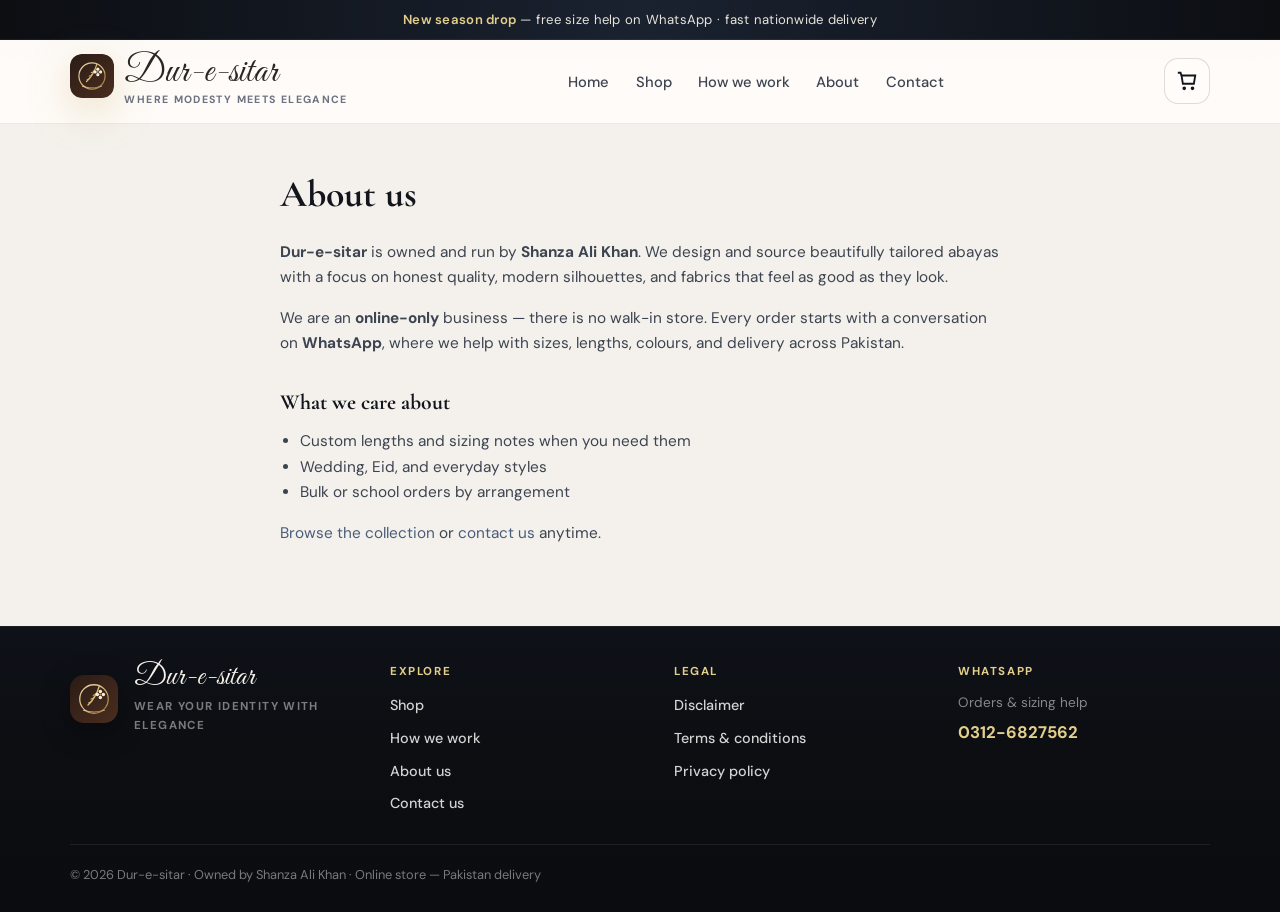
<file: about.html>
<!DOCTYPE html>
<html lang="en">
<head>
  <meta charset="UTF-8" />
  <meta name="viewport" content="width=device-width, initial-scale=1.0" />
  <meta name="description" content="About Dur-e-sitar — customized modest abayas, online ordering, and our story." />
  <title>About us | Dur-e-sitar</title>
  <link rel="preconnect" href="https://fonts.googleapis.com" />
  <link rel="preconnect" href="https://fonts.gstatic.com" crossorigin />
  <link href="https://fonts.googleapis.com/css2?family=Cormorant+Garamond:ital,wght@0,500;0,600;0,700;1,500&family=DM+Sans:ital,opsz,wght@0,9..40,300..700;1,9..40,400..500&family=Great+Vibes&display=swap" rel="stylesheet" />
  <link rel="stylesheet" href="css/styles.css" />
</head>
<body>
  <div class="announcement" role="region" aria-label="Promotion">
    <p><strong>New season drop</strong> — free size help on WhatsApp · fast nationwide delivery</p>
  </div>

  <header class="site-header" id="top">
    <div class="container header-inner">
      <a class="logo" href="index.html#top">
        <img class="logo-img" src="images/logo-dure-sitar.svg" width="44" height="44" alt="" />
        <span class="logo-wrap">
          <span class="logo-text">Dur-e-sitar</span>
          <span class="logo-tagline">where modesty meets elegance</span>
        </span>
      </a>
      <nav class="nav" aria-label="Main menu">
        <button type="button" class="nav-toggle" aria-expanded="false" aria-controls="nav-menu-sub">
          <span class="sr-only">Menu</span>
          <span></span><span></span><span></span>
        </button>
        <ul id="nav-menu-sub" class="nav-list">
          <li><a href="index.html#home">Home</a></li>
          <li><a href="index.html#collection">Shop</a></li>
          <li><a href="index.html#how-we-work">How we work</a></li>
          <li><a href="about.html">About</a></li>
          <li><a href="contact.html">Contact</a></li>
        </ul>
      </nav>
      <a class="cart-btn" href="index.html#collection" aria-label="Browse collection to add to bag">
        <svg width="22" height="22" viewBox="0 0 24 24" fill="none" stroke="currentColor" stroke-width="2" aria-hidden="true">
          <path d="M6 6h15l-1.5 9h-12z" />
          <circle cx="9" cy="20" r="1" />
          <circle cx="18" cy="20" r="1" />
          <path d="M6 6L5 3H2" />
        </svg>
      </a>
    </div>
  </header>

  <main class="page-legal">
    <div class="container legal-inner">
      <h1>About us</h1>
      <p class="legal-lead"><strong>Dur-e-sitar</strong> is owned and run by <strong>Shanza Ali Khan</strong>. We design and source beautifully tailored abayas with a focus on honest quality, modern silhouettes, and fabrics that feel as good as they look.</p>
      <p>We are an <strong>online-only</strong> business — there is no walk-in store. Every order starts with a conversation on <strong>WhatsApp</strong>, where we help with sizes, lengths, colours, and delivery across Pakistan.</p>
      <h2>What we care about</h2>
      <ul>
        <li>Custom lengths and sizing notes when you need them</li>
        <li>Wedding, Eid, and everyday styles</li>
        <li>Bulk or school orders by arrangement</li>
      </ul>
      <p><a href="index.html#collection">Browse the collection</a> or <a href="contact.html">contact us</a> anytime.</p>
    </div>
  </main>

  <footer class="site-footer">
    <div class="container footer-wide">
      <div class="footer-top">
        <a class="footer-brand-block" href="index.html#top">
          <img class="footer-logo-img" src="images/logo-dure-sitar.svg" width="48" height="48" alt="" />
          <div>
            <span class="footer-logo-text">Dur-e-sitar</span>
            <span class="footer-logo-tag">Wear your identity with elegance</span>
          </div>
        </a>
        <div class="footer-columns">
          <div class="footer-col">
            <h3 class="footer-heading">Explore</h3>
            <ul class="footer-list">
              <li><a href="index.html#collection">Shop</a></li>
              <li><a href="index.html#how-we-work">How we work</a></li>
              <li><a href="about.html">About us</a></li>
              <li><a href="contact.html">Contact us</a></li>
            </ul>
          </div>
          <div class="footer-col">
            <h3 class="footer-heading">Legal</h3>
            <ul class="footer-list">
              <li><a href="disclaimer.html">Disclaimer</a></li>
              <li><a href="terms.html">Terms &amp; conditions</a></li>
              <li><a href="privacy.html">Privacy policy</a></li>
            </ul>
          </div>
          <div class="footer-col">
            <h3 class="footer-heading">WhatsApp</h3>
            <p class="footer-note">Orders &amp; sizing help</p>
            <a class="footer-wa" href="https://wa.me/923126827562" rel="noopener">0312-6827562</a>
          </div>
        </div>
      </div>
      <div class="footer-bottom">
        <p>© <span id="year"></span> Dur-e-sitar · Owned by Shanza Ali Khan · Online store — Pakistan delivery</p>
      </div>
    </div>
  </footer>

  <script>
    document.getElementById("year").textContent = String(new Date().getFullYear());
    (function () {
      var t = document.querySelector(".nav-toggle");
      var m = document.getElementById("nav-menu-sub");
      if (t && m) {
        t.addEventListener("click", function () {
          var open = m.classList.toggle("is-open");
          t.setAttribute("aria-expanded", open ? "true" : "false");
        });
        m.querySelectorAll("a").forEach(function (a) {
          a.addEventListener("click", function () {
            m.classList.remove("is-open");
            t.setAttribute("aria-expanded", "false");
          });
        });
      }
    })();
  </script>
</body>
</html>
</file>
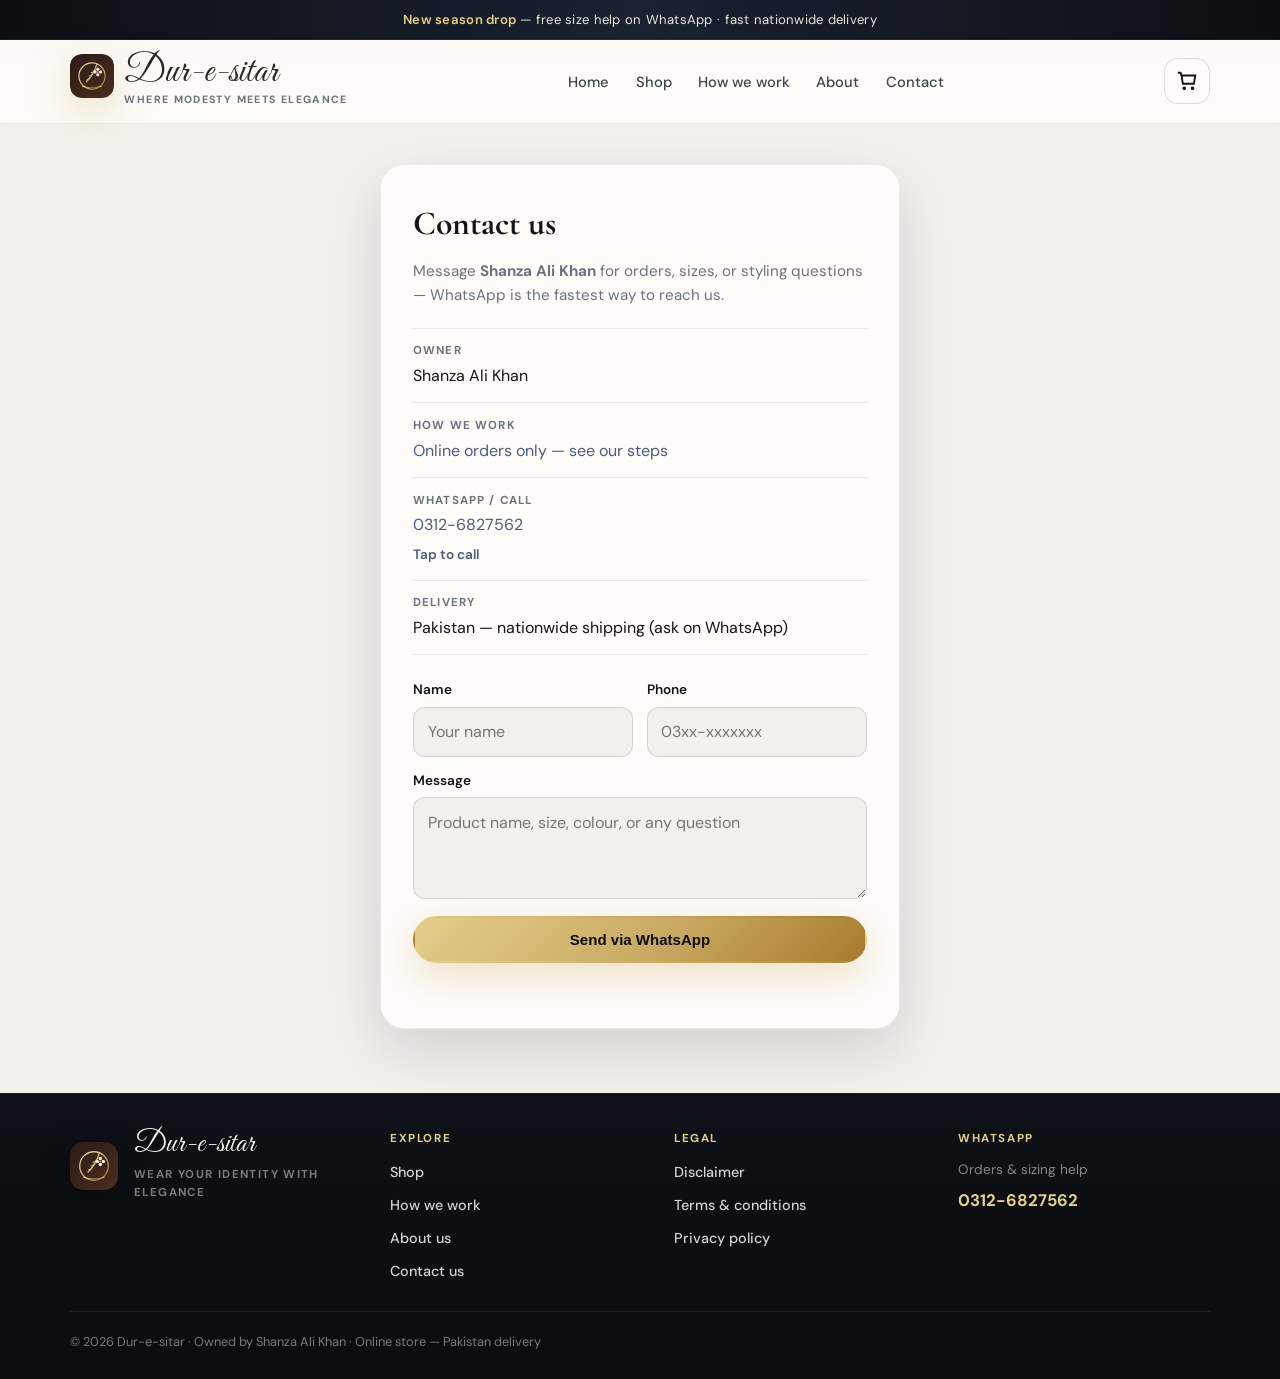
<file: contact.html>
<!DOCTYPE html>
<html lang="en">
<head>
  <meta charset="UTF-8" />
  <meta name="viewport" content="width=device-width, initial-scale=1.0" />
  <meta name="description" content="Contact Dur-e-sitar — WhatsApp, phone, and message form for orders and questions." />
  <title>Contact us | Dur-e-sitar</title>
  <link rel="preconnect" href="https://fonts.googleapis.com" />
  <link rel="preconnect" href="https://fonts.gstatic.com" crossorigin />
  <link href="https://fonts.googleapis.com/css2?family=Cormorant+Garamond:ital,wght@0,500;0,600;0,700;1,500&family=DM+Sans:ital,opsz,wght@0,9..40,300..700;1,9..40,400..500&family=Great+Vibes&display=swap" rel="stylesheet" />
  <link rel="stylesheet" href="css/styles.css" />
</head>
<body>
  <div class="announcement" role="region" aria-label="Promotion">
    <p><strong>New season drop</strong> — free size help on WhatsApp · fast nationwide delivery</p>
  </div>

  <header class="site-header" id="top">
    <div class="container header-inner">
      <a class="logo" href="index.html#top">
        <img class="logo-img" src="images/logo-dure-sitar.svg" width="44" height="44" alt="" />
        <span class="logo-wrap">
          <span class="logo-text">Dur-e-sitar</span>
          <span class="logo-tagline">where modesty meets elegance</span>
        </span>
      </a>
      <nav class="nav" aria-label="Main menu">
        <button type="button" class="nav-toggle" aria-expanded="false" aria-controls="nav-menu-sub">
          <span class="sr-only">Menu</span>
          <span></span><span></span><span></span>
        </button>
        <ul id="nav-menu-sub" class="nav-list">
          <li><a href="index.html#home">Home</a></li>
          <li><a href="index.html#collection">Shop</a></li>
          <li><a href="index.html#how-we-work">How we work</a></li>
          <li><a href="about.html">About</a></li>
          <li><a href="contact.html">Contact</a></li>
        </ul>
      </nav>
      <a class="cart-btn" href="index.html#collection" aria-label="Browse collection to add to bag">
        <svg width="22" height="22" viewBox="0 0 24 24" fill="none" stroke="currentColor" stroke-width="2" aria-hidden="true">
          <path d="M6 6h15l-1.5 9h-12z" />
          <circle cx="9" cy="20" r="1" />
          <circle cx="18" cy="20" r="1" />
          <path d="M6 6L5 3H2" />
        </svg>
      </a>
    </div>
  </header>

  <main class="page-legal page-contact-main">
    <div class="container">
      <div class="contact-page-card contact-card">
        <h1>Contact us</h1>
        <p class="contact-note">Message <strong>Shanza Ali Khan</strong> for orders, sizes, or styling questions — WhatsApp is the fastest way to reach us.</p>
        <ul class="contact-list">
          <li>
            <span>Owner</span>
            <span>Shanza Ali Khan</span>
          </li>
          <li>
            <span>How we work</span>
            <span><a href="index.html#how-we-work">Online orders only — see our steps</a></span>
          </li>
          <li>
            <span>WhatsApp / Call</span>
            <a href="https://wa.me/923126827562" rel="noopener">0312-6827562</a>
            <span class="contact-alt"><a href="tel:+923126827562">Tap to call</a></span>
          </li>
          <li>
            <span>Delivery</span>
            <span>Pakistan — nationwide shipping (ask on WhatsApp)</span>
          </li>
        </ul>
        <form class="contact-form" id="contact-form" novalidate>
          <label class="field">
            <span class="field-label">Name</span>
            <input type="text" name="name" autocomplete="name" required placeholder="Your name" />
          </label>
          <label class="field">
            <span class="field-label">Phone</span>
            <input type="tel" name="phone" autocomplete="tel" required placeholder="03xx-xxxxxxx" />
          </label>
          <label class="field field-full">
            <span class="field-label">Message</span>
            <textarea name="message" rows="3" required placeholder="Product name, size, colour, or any question"></textarea>
          </label>
          <button type="submit" class="btn btn-primary">Send via WhatsApp</button>
          <p class="form-hint" id="form-hint" role="status" aria-live="polite"></p>
        </form>
      </div>
    </div>
  </main>

  <footer class="site-footer">
    <div class="container footer-wide">
      <div class="footer-top">
        <a class="footer-brand-block" href="index.html#top">
          <img class="footer-logo-img" src="images/logo-dure-sitar.svg" width="48" height="48" alt="" />
          <div>
            <span class="footer-logo-text">Dur-e-sitar</span>
            <span class="footer-logo-tag">Wear your identity with elegance</span>
          </div>
        </a>
        <div class="footer-columns">
          <div class="footer-col">
            <h3 class="footer-heading">Explore</h3>
            <ul class="footer-list">
              <li><a href="index.html#collection">Shop</a></li>
              <li><a href="index.html#how-we-work">How we work</a></li>
              <li><a href="about.html">About us</a></li>
              <li><a href="contact.html">Contact us</a></li>
            </ul>
          </div>
          <div class="footer-col">
            <h3 class="footer-heading">Legal</h3>
            <ul class="footer-list">
              <li><a href="disclaimer.html">Disclaimer</a></li>
              <li><a href="terms.html">Terms &amp; conditions</a></li>
              <li><a href="privacy.html">Privacy policy</a></li>
            </ul>
          </div>
          <div class="footer-col">
            <h3 class="footer-heading">WhatsApp</h3>
            <p class="footer-note">Orders &amp; sizing help</p>
            <a class="footer-wa" href="https://wa.me/923126827562" rel="noopener">0312-6827562</a>
          </div>
        </div>
      </div>
      <div class="footer-bottom">
        <p>© <span id="year"></span> Dur-e-sitar · Owned by Shanza Ali Khan · Online store — Pakistan delivery</p>
      </div>
    </div>
  </footer>

  <script>
    document.getElementById("year").textContent = String(new Date().getFullYear());
    (function () {
      var WA_BASE = "https://wa.me/923126827562";
      var form = document.getElementById("contact-form");
      var hint = document.getElementById("form-hint");
      if (form && hint) {
        form.addEventListener("submit", function (e) {
          e.preventDefault();
          var fd = new FormData(form);
          var name = String(fd.get("name") || "").trim();
          var phone = String(fd.get("phone") || "").trim();
          var message = String(fd.get("message") || "").trim();
          if (!name || !phone || !message) {
            hint.textContent = "Please fill in all fields.";
            return;
          }
          var text = ["Hi,", "Name: " + name, "Phone: " + phone, "", message].join("\n");
          window.open(WA_BASE + "?text=" + encodeURIComponent(text), "_blank", "noopener,noreferrer");
          hint.textContent = "WhatsApp should open — if not, allow pop-ups for this site.";
          form.reset();
        });
      }
      var t = document.querySelector(".nav-toggle");
      var m = document.getElementById("nav-menu-sub");
      if (t && m) {
        t.addEventListener("click", function () {
          var open = m.classList.toggle("is-open");
          t.setAttribute("aria-expanded", open ? "true" : "false");
        });
        m.querySelectorAll("a").forEach(function (a) {
          a.addEventListener("click", function () {
            m.classList.remove("is-open");
            t.setAttribute("aria-expanded", "false");
          });
        });
      }
    })();
  </script>
</body>
</html>
</file>
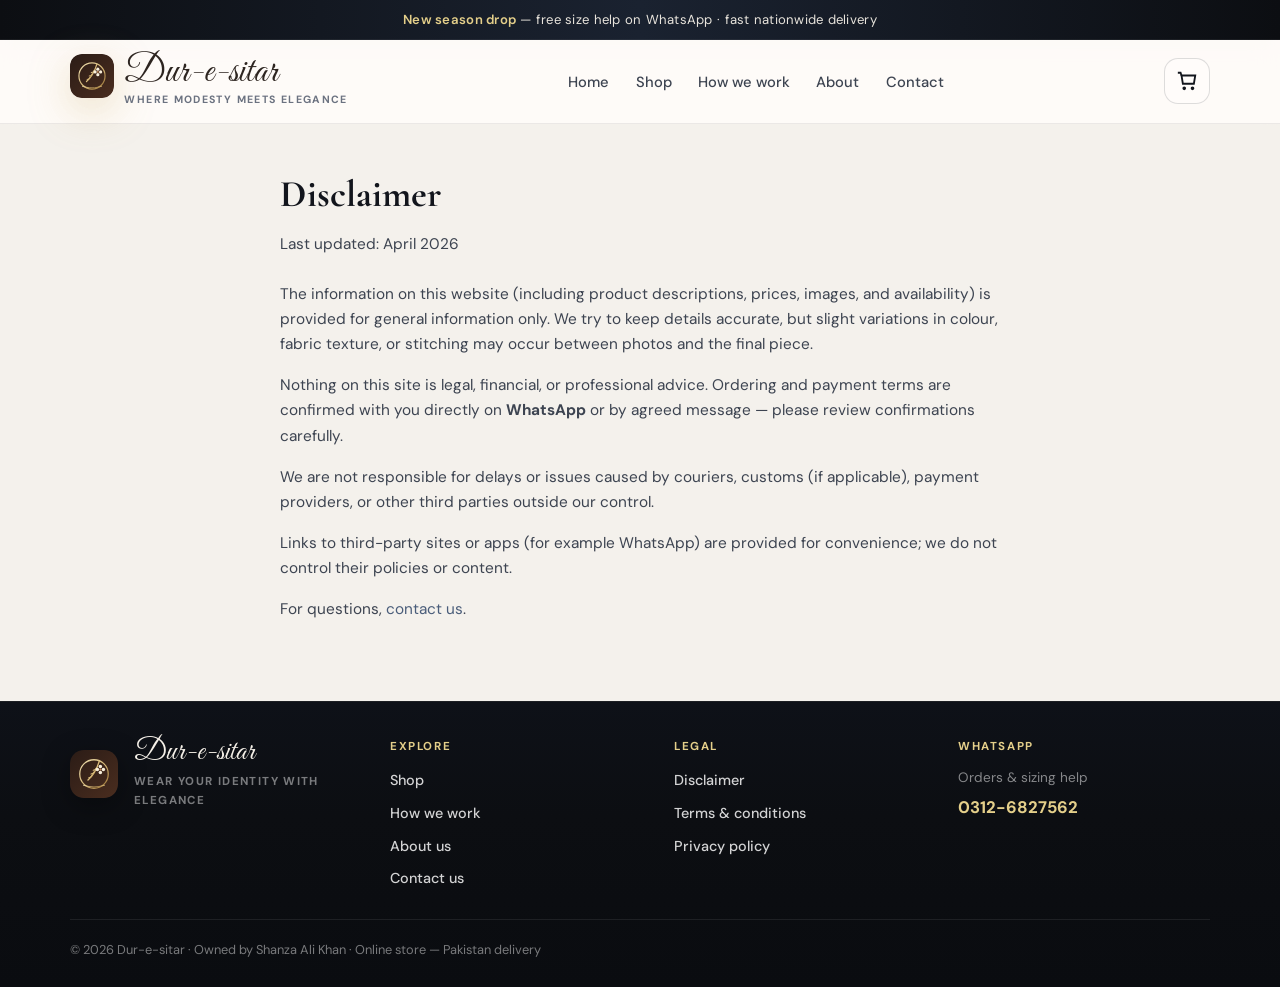
<file: disclaimer.html>
<!DOCTYPE html>
<html lang="en">
<head>
  <meta charset="UTF-8" />
  <meta name="viewport" content="width=device-width, initial-scale=1.0" />
  <meta name="description" content="Disclaimer for Dur-e-sitar website and online orders." />
  <title>Disclaimer | Dur-e-sitar</title>
  <link rel="preconnect" href="https://fonts.googleapis.com" />
  <link rel="preconnect" href="https://fonts.gstatic.com" crossorigin />
  <link href="https://fonts.googleapis.com/css2?family=Cormorant+Garamond:ital,wght@0,500;0,600;0,700;1,500&family=DM+Sans:ital,opsz,wght@0,9..40,300..700;1,9..40,400..500&family=Great+Vibes&display=swap" rel="stylesheet" />
  <link rel="stylesheet" href="css/styles.css" />
</head>
<body>
  <div class="announcement" role="region" aria-label="Promotion">
    <p><strong>New season drop</strong> — free size help on WhatsApp · fast nationwide delivery</p>
  </div>

  <header class="site-header" id="top">
    <div class="container header-inner">
      <a class="logo" href="index.html#top">
        <img class="logo-img" src="images/logo-dure-sitar.svg" width="44" height="44" alt="" />
        <span class="logo-wrap">
          <span class="logo-text">Dur-e-sitar</span>
          <span class="logo-tagline">where modesty meets elegance</span>
        </span>
      </a>
      <nav class="nav" aria-label="Main menu">
        <button type="button" class="nav-toggle" aria-expanded="false" aria-controls="nav-menu-sub">
          <span class="sr-only">Menu</span>
          <span></span><span></span><span></span>
        </button>
        <ul id="nav-menu-sub" class="nav-list">
          <li><a href="index.html#home">Home</a></li>
          <li><a href="index.html#collection">Shop</a></li>
          <li><a href="index.html#how-we-work">How we work</a></li>
          <li><a href="about.html">About</a></li>
          <li><a href="contact.html">Contact</a></li>
        </ul>
      </nav>
      <a class="cart-btn" href="index.html#collection" aria-label="Browse collection to add to bag">
        <svg width="22" height="22" viewBox="0 0 24 24" fill="none" stroke="currentColor" stroke-width="2" aria-hidden="true">
          <path d="M6 6h15l-1.5 9h-12z" />
          <circle cx="9" cy="20" r="1" />
          <circle cx="18" cy="20" r="1" />
          <path d="M6 6L5 3H2" />
        </svg>
      </a>
    </div>
  </header>

  <main class="page-legal">
    <div class="container legal-inner">
      <h1>Disclaimer</h1>
      <p class="legal-updated">Last updated: April 2026</p>
      <p>The information on this website (including product descriptions, prices, images, and availability) is provided for general information only. We try to keep details accurate, but slight variations in colour, fabric texture, or stitching may occur between photos and the final piece.</p>
      <p>Nothing on this site is legal, financial, or professional advice. Ordering and payment terms are confirmed with you directly on <strong>WhatsApp</strong> or by agreed message — please review confirmations carefully.</p>
      <p>We are not responsible for delays or issues caused by couriers, customs (if applicable), payment providers, or other third parties outside our control.</p>
      <p>Links to third-party sites or apps (for example WhatsApp) are provided for convenience; we do not control their policies or content.</p>
      <p>For questions, <a href="contact.html">contact us</a>.</p>
    </div>
  </main>

  <footer class="site-footer">
    <div class="container footer-wide">
      <div class="footer-top">
        <a class="footer-brand-block" href="index.html#top">
          <img class="footer-logo-img" src="images/logo-dure-sitar.svg" width="48" height="48" alt="" />
          <div>
            <span class="footer-logo-text">Dur-e-sitar</span>
            <span class="footer-logo-tag">Wear your identity with elegance</span>
          </div>
        </a>
        <div class="footer-columns">
          <div class="footer-col">
            <h3 class="footer-heading">Explore</h3>
            <ul class="footer-list">
              <li><a href="index.html#collection">Shop</a></li>
              <li><a href="index.html#how-we-work">How we work</a></li>
              <li><a href="about.html">About us</a></li>
              <li><a href="contact.html">Contact us</a></li>
            </ul>
          </div>
          <div class="footer-col">
            <h3 class="footer-heading">Legal</h3>
            <ul class="footer-list">
              <li><a href="disclaimer.html">Disclaimer</a></li>
              <li><a href="terms.html">Terms &amp; conditions</a></li>
              <li><a href="privacy.html">Privacy policy</a></li>
            </ul>
          </div>
          <div class="footer-col">
            <h3 class="footer-heading">WhatsApp</h3>
            <p class="footer-note">Orders &amp; sizing help</p>
            <a class="footer-wa" href="https://wa.me/923126827562" rel="noopener">0312-6827562</a>
          </div>
        </div>
      </div>
      <div class="footer-bottom">
        <p>© <span id="year"></span> Dur-e-sitar · Owned by Shanza Ali Khan · Online store — Pakistan delivery</p>
      </div>
    </div>
  </footer>

  <script>
    document.getElementById("year").textContent = String(new Date().getFullYear());
    (function () {
      var t = document.querySelector(".nav-toggle");
      var m = document.getElementById("nav-menu-sub");
      if (t && m) {
        t.addEventListener("click", function () {
          var open = m.classList.toggle("is-open");
          t.setAttribute("aria-expanded", open ? "true" : "false");
        });
        m.querySelectorAll("a").forEach(function (a) {
          a.addEventListener("click", function () {
            m.classList.remove("is-open");
            t.setAttribute("aria-expanded", "false");
          });
        });
      }
    })();
  </script>
</body>
</html>
</file>
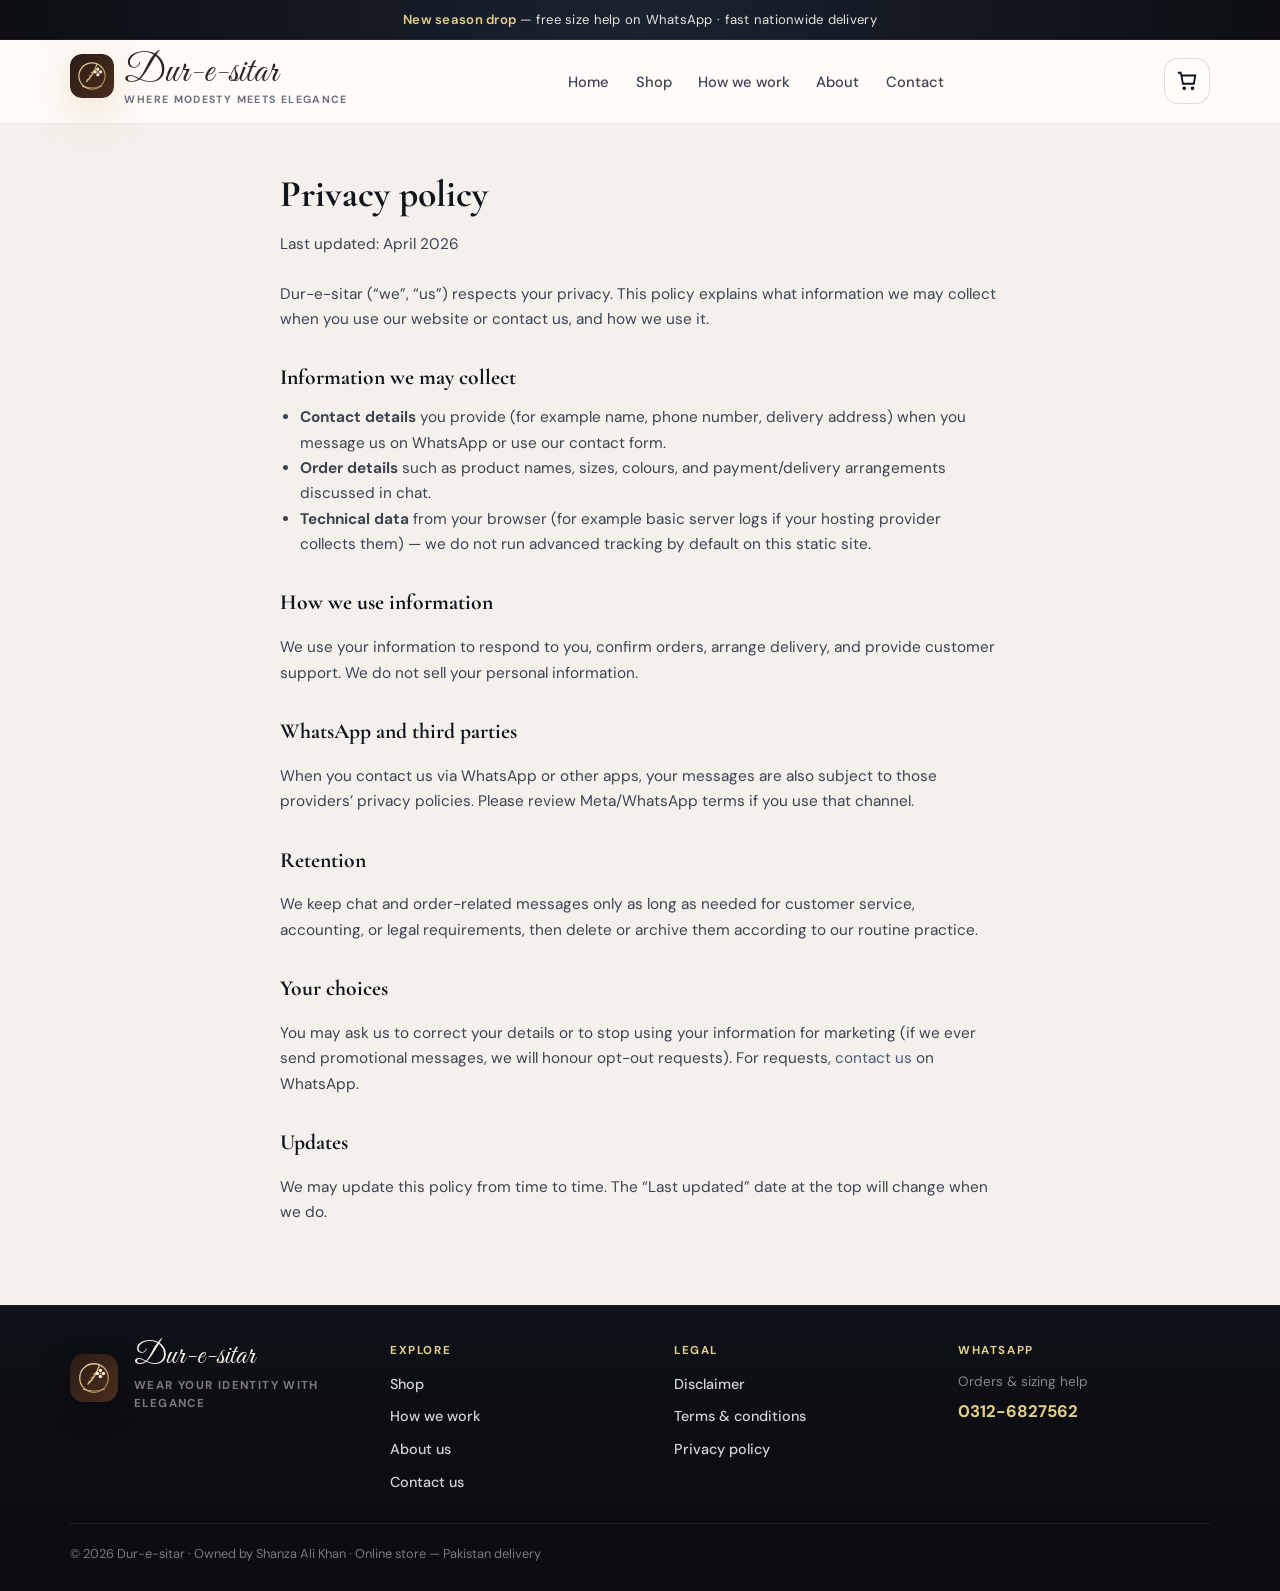
<file: privacy.html>
<!DOCTYPE html>
<html lang="en">
<head>
  <meta charset="UTF-8" />
  <meta name="viewport" content="width=device-width, initial-scale=1.0" />
  <meta name="description" content="Privacy policy for Dur-e-sitar — how we handle your information." />
  <title>Privacy policy | Dur-e-sitar</title>
  <link rel="preconnect" href="https://fonts.googleapis.com" />
  <link rel="preconnect" href="https://fonts.gstatic.com" crossorigin />
  <link href="https://fonts.googleapis.com/css2?family=Cormorant+Garamond:ital,wght@0,500;0,600;0,700;1,500&family=DM+Sans:ital,opsz,wght@0,9..40,300..700;1,9..40,400..500&family=Great+Vibes&display=swap" rel="stylesheet" />
  <link rel="stylesheet" href="css/styles.css" />
</head>
<body>
  <div class="announcement" role="region" aria-label="Promotion">
    <p><strong>New season drop</strong> — free size help on WhatsApp · fast nationwide delivery</p>
  </div>

  <header class="site-header" id="top">
    <div class="container header-inner">
      <a class="logo" href="index.html#top">
        <img class="logo-img" src="images/logo-dure-sitar.svg" width="44" height="44" alt="" />
        <span class="logo-wrap">
          <span class="logo-text">Dur-e-sitar</span>
          <span class="logo-tagline">where modesty meets elegance</span>
        </span>
      </a>
      <nav class="nav" aria-label="Main menu">
        <button type="button" class="nav-toggle" aria-expanded="false" aria-controls="nav-menu-sub">
          <span class="sr-only">Menu</span>
          <span></span><span></span><span></span>
        </button>
        <ul id="nav-menu-sub" class="nav-list">
          <li><a href="index.html#home">Home</a></li>
          <li><a href="index.html#collection">Shop</a></li>
          <li><a href="index.html#how-we-work">How we work</a></li>
          <li><a href="about.html">About</a></li>
          <li><a href="contact.html">Contact</a></li>
        </ul>
      </nav>
      <a class="cart-btn" href="index.html#collection" aria-label="Browse collection to add to bag">
        <svg width="22" height="22" viewBox="0 0 24 24" fill="none" stroke="currentColor" stroke-width="2" aria-hidden="true">
          <path d="M6 6h15l-1.5 9h-12z" />
          <circle cx="9" cy="20" r="1" />
          <circle cx="18" cy="20" r="1" />
          <path d="M6 6L5 3H2" />
        </svg>
      </a>
    </div>
  </header>

  <main class="page-legal">
    <div class="container legal-inner">
      <h1>Privacy policy</h1>
      <p class="legal-updated">Last updated: April 2026</p>
      <p>Dur-e-sitar (“we”, “us”) respects your privacy. This policy explains what information we may collect when you use our website or contact us, and how we use it.</p>

      <h2>Information we may collect</h2>
      <ul>
        <li><strong>Contact details</strong> you provide (for example name, phone number, delivery address) when you message us on WhatsApp or use our contact form.</li>
        <li><strong>Order details</strong> such as product names, sizes, colours, and payment/delivery arrangements discussed in chat.</li>
        <li><strong>Technical data</strong> from your browser (for example basic server logs if your hosting provider collects them) — we do not run advanced tracking by default on this static site.</li>
      </ul>

      <h2>How we use information</h2>
      <p>We use your information to respond to you, confirm orders, arrange delivery, and provide customer support. We do not sell your personal information.</p>

      <h2>WhatsApp and third parties</h2>
      <p>When you contact us via WhatsApp or other apps, your messages are also subject to those providers’ privacy policies. Please review Meta/WhatsApp terms if you use that channel.</p>

      <h2>Retention</h2>
      <p>We keep chat and order-related messages only as long as needed for customer service, accounting, or legal requirements, then delete or archive them according to our routine practice.</p>

      <h2>Your choices</h2>
      <p>You may ask us to correct your details or to stop using your information for marketing (if we ever send promotional messages, we will honour opt-out requests). For requests, <a href="contact.html">contact us</a> on WhatsApp.</p>

      <h2>Updates</h2>
      <p>We may update this policy from time to time. The “Last updated” date at the top will change when we do.</p>
    </div>
  </main>

  <footer class="site-footer">
    <div class="container footer-wide">
      <div class="footer-top">
        <a class="footer-brand-block" href="index.html#top">
          <img class="footer-logo-img" src="images/logo-dure-sitar.svg" width="48" height="48" alt="" />
          <div>
            <span class="footer-logo-text">Dur-e-sitar</span>
            <span class="footer-logo-tag">Wear your identity with elegance</span>
          </div>
        </a>
        <div class="footer-columns">
          <div class="footer-col">
            <h3 class="footer-heading">Explore</h3>
            <ul class="footer-list">
              <li><a href="index.html#collection">Shop</a></li>
              <li><a href="index.html#how-we-work">How we work</a></li>
              <li><a href="about.html">About us</a></li>
              <li><a href="contact.html">Contact us</a></li>
            </ul>
          </div>
          <div class="footer-col">
            <h3 class="footer-heading">Legal</h3>
            <ul class="footer-list">
              <li><a href="disclaimer.html">Disclaimer</a></li>
              <li><a href="terms.html">Terms &amp; conditions</a></li>
              <li><a href="privacy.html">Privacy policy</a></li>
            </ul>
          </div>
          <div class="footer-col">
            <h3 class="footer-heading">WhatsApp</h3>
            <p class="footer-note">Orders &amp; sizing help</p>
            <a class="footer-wa" href="https://wa.me/923126827562" rel="noopener">0312-6827562</a>
          </div>
        </div>
      </div>
      <div class="footer-bottom">
        <p>© <span id="year"></span> Dur-e-sitar · Owned by Shanza Ali Khan · Online store — Pakistan delivery</p>
      </div>
    </div>
  </footer>

  <script>
    document.getElementById("year").textContent = String(new Date().getFullYear());
    (function () {
      var t = document.querySelector(".nav-toggle");
      var m = document.getElementById("nav-menu-sub");
      if (t && m) {
        t.addEventListener("click", function () {
          var open = m.classList.toggle("is-open");
          t.setAttribute("aria-expanded", open ? "true" : "false");
        });
        m.querySelectorAll("a").forEach(function (a) {
          a.addEventListener("click", function () {
            m.classList.remove("is-open");
            t.setAttribute("aria-expanded", "false");
          });
        });
      }
    })();
  </script>
</body>
</html>
</file>
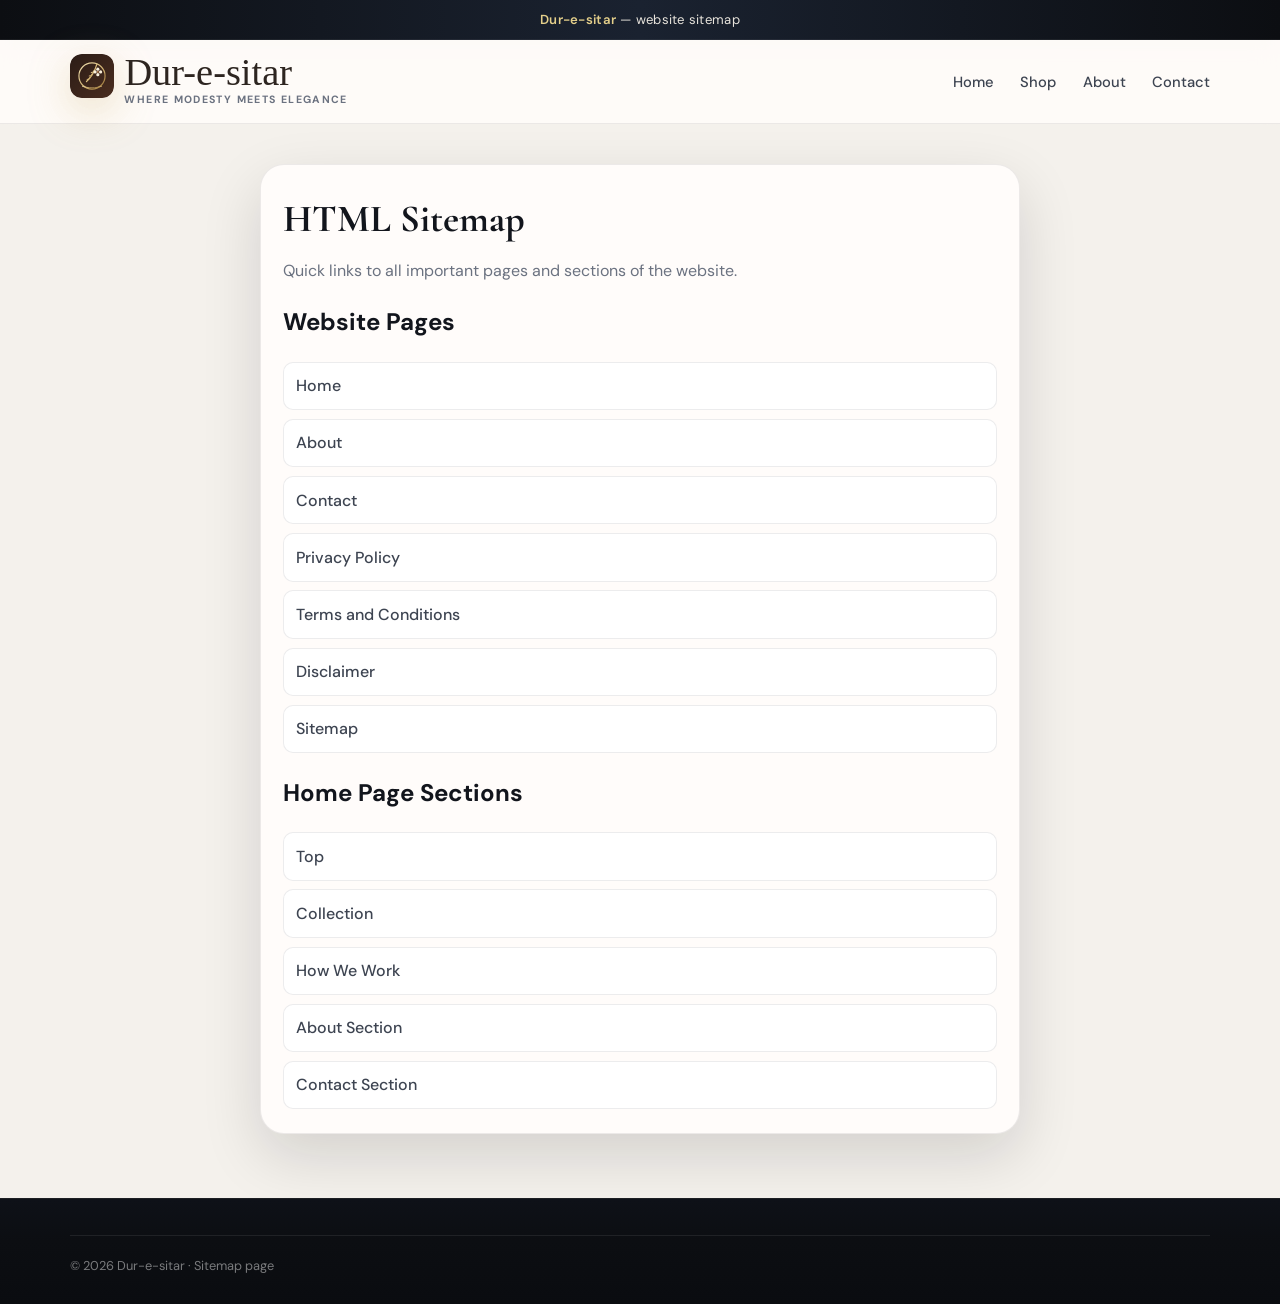
<file: sitemap.html>
<!DOCTYPE html>
<html lang="en">
<head>
  <meta charset="UTF-8" />
  <meta name="viewport" content="width=device-width, initial-scale=1.0" />
  <meta name="description" content="HTML sitemap for Dur-e-sitar with all important pages and sections." />
  <title>Sitemap | Dur-e-sitar</title>
  <link rel="preconnect" href="https://fonts.googleapis.com" />
  <link rel="preconnect" href="https://fonts.gstatic.com" crossorigin />
  <link href="https://fonts.googleapis.com/css2?family=Cormorant+Garamond:wght@600;700&family=DM+Sans:wght@400;500;600;700&display=swap" rel="stylesheet" />
  <link rel="icon" type="image/svg+xml" href="images/favicon.svg" />
  <link rel="stylesheet" href="css/styles.css" />
  <style>
    .sitemap-wrap {
      padding: 2.5rem 0 4rem;
      min-height: 60vh;
    }
    .sitemap-card {
      background: var(--bg-elevated);
      border: 1px solid var(--line);
      border-radius: var(--radius-lg);
      box-shadow: var(--shadow);
      padding: 1.5rem 1.4rem;
      max-width: 760px;
      margin: 0 auto;
    }
    .sitemap-card h1 {
      margin: 0 0 0.45rem;
      font-family: var(--font-display);
      font-size: clamp(1.9rem, 4vw, 2.4rem);
    }
    .sitemap-card p {
      margin: 0 0 1.1rem;
      color: var(--muted);
    }
    .sitemap-list {
      list-style: none;
      padding: 0;
      margin: 0;
      display: grid;
      gap: 0.55rem;
    }
    .sitemap-list a {
      display: block;
      padding: 0.65rem 0.75rem;
      border: 1px solid var(--line);
      border-radius: 10px;
      background: #fff;
      color: var(--ink-soft);
      font-weight: 500;
    }
    .sitemap-list a:hover {
      text-decoration: none;
      border-color: var(--gold);
      color: var(--ink);
    }
  </style>
</head>
<body>
  <div class="announcement" role="region" aria-label="Promotion">
    <p><strong>Dur-e-sitar</strong> — website sitemap</p>
  </div>

  <header class="site-header" id="top">
    <div class="container header-inner">
      <a class="logo" href="index.html#top">
        <img class="logo-img" src="images/logo-dure-sitar.svg" width="44" height="44" alt="" />
        <span class="logo-wrap">
          <span class="logo-text">Dur-e-sitar</span>
          <span class="logo-tagline">where modesty meets elegance</span>
        </span>
      </a>
      <nav class="nav" aria-label="Main menu">
        <ul class="nav-list">
          <li><a href="index.html">Home</a></li>
          <li><a href="index.html#collection">Shop</a></li>
          <li><a href="about.html">About</a></li>
          <li><a href="contact.html">Contact</a></li>
        </ul>
      </nav>
    </div>
  </header>

  <main class="sitemap-wrap">
    <div class="container">
      <section class="sitemap-card" aria-labelledby="sitemap-title">
        <h1 id="sitemap-title">HTML Sitemap</h1>
        <p>Quick links to all important pages and sections of the website.</p>

        <h2>Website Pages</h2>
        <ul class="sitemap-list">
          <li><a href="index.html">Home</a></li>
          <li><a href="about.html">About</a></li>
          <li><a href="contact.html">Contact</a></li>
          <li><a href="privacy.html">Privacy Policy</a></li>
          <li><a href="terms.html">Terms and Conditions</a></li>
          <li><a href="disclaimer.html">Disclaimer</a></li>
          <li><a href="sitemap.html">Sitemap</a></li>
        </ul>

        <h2 style="margin-top:1.3rem;">Home Page Sections</h2>
        <ul class="sitemap-list">
          <li><a href="index.html#top">Top</a></li>
          <li><a href="index.html#collection">Collection</a></li>
          <li><a href="index.html#how-we-work">How We Work</a></li>
          <li><a href="index.html#about">About Section</a></li>
          <li><a href="index.html#contact">Contact Section</a></li>
        </ul>
      </section>
    </div>
  </main>

  <footer class="site-footer">
    <div class="container footer-wide">
      <div class="footer-bottom">
        <p>© <span id="year"></span> Dur-e-sitar · Sitemap page</p>
      </div>
    </div>
  </footer>

  <script>
    document.getElementById("year").textContent = String(new Date().getFullYear());
  </script>
</body>
</html>
</file>
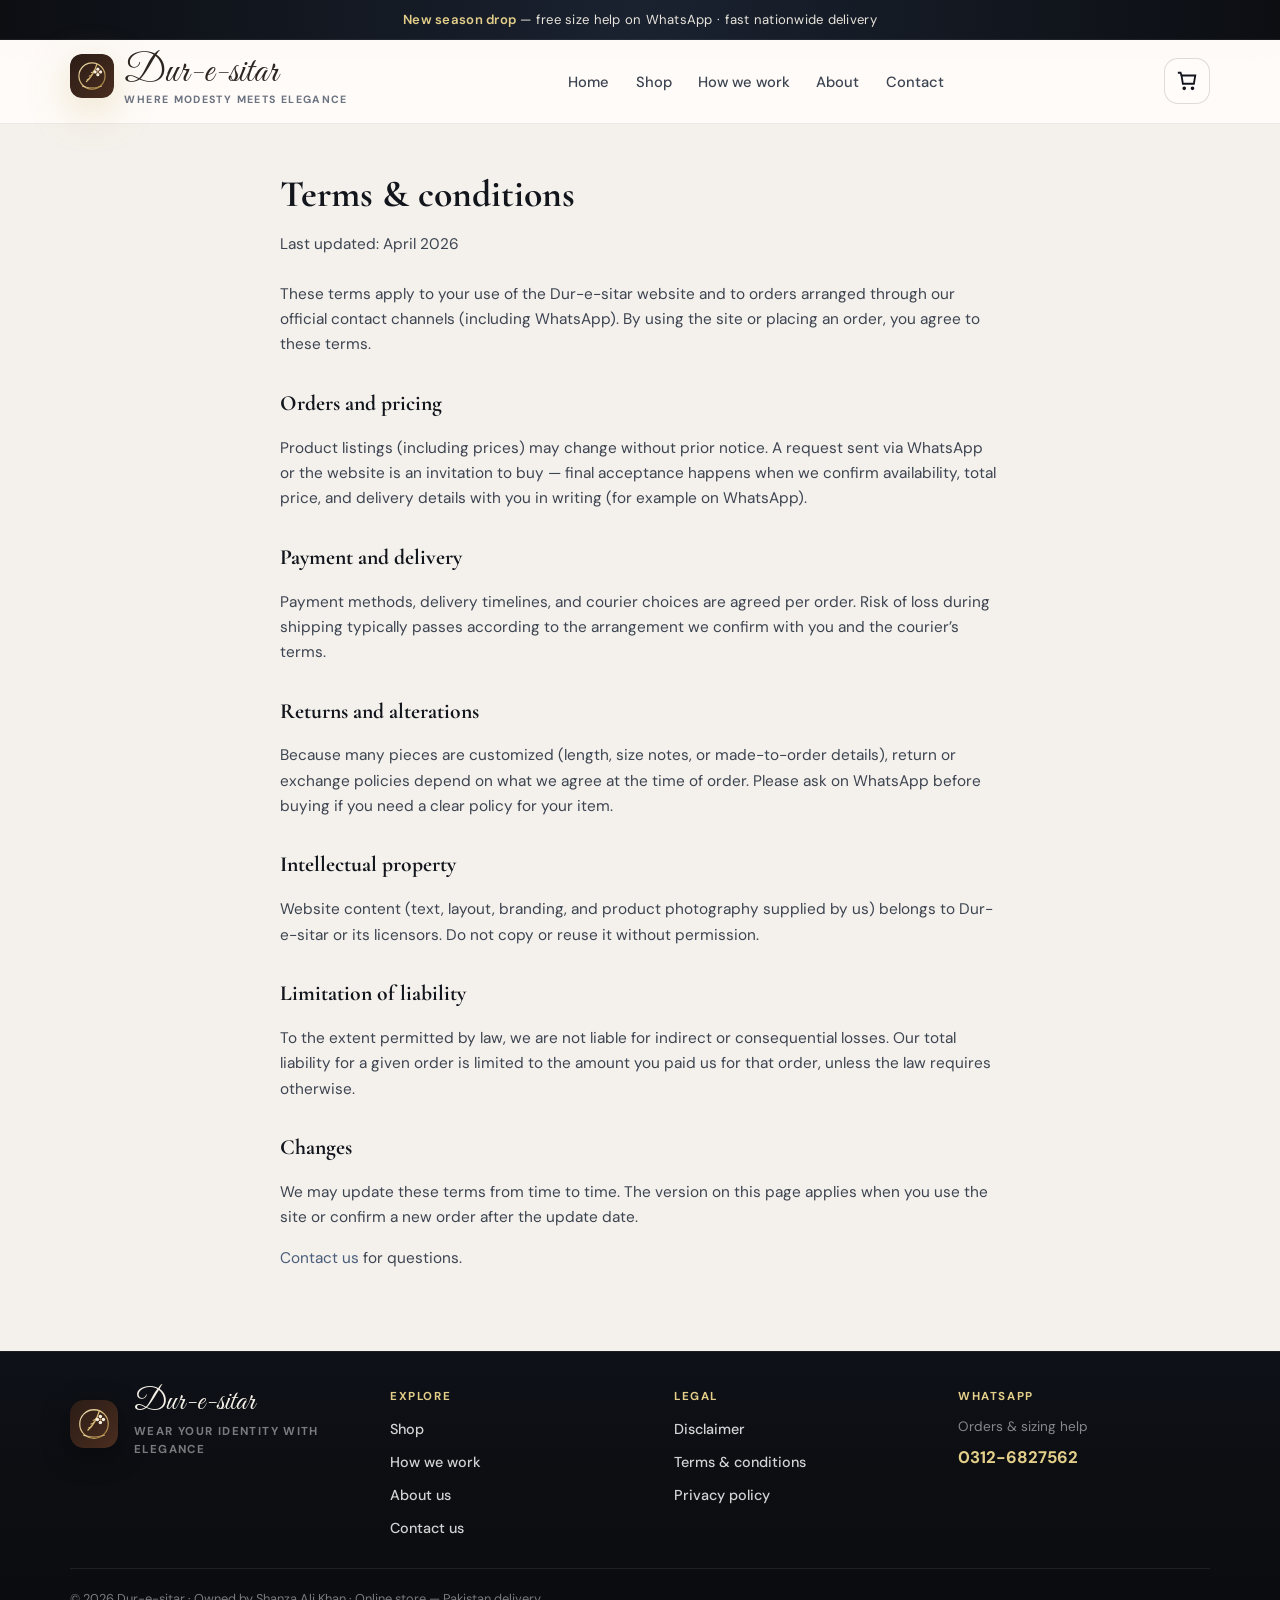
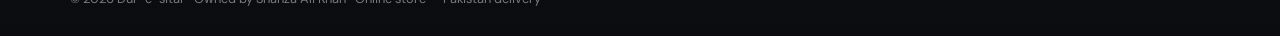
<file: terms.html>
<!DOCTYPE html>
<html lang="en">
<head>
  <meta charset="UTF-8" />
  <meta name="viewport" content="width=device-width, initial-scale=1.0" />
  <meta name="description" content="Terms and conditions for using Dur-e-sitar website and placing orders." />
  <title>Terms &amp; conditions | Dur-e-sitar</title>
  <link rel="preconnect" href="https://fonts.googleapis.com" />
  <link rel="preconnect" href="https://fonts.gstatic.com" crossorigin />
  <link href="https://fonts.googleapis.com/css2?family=Cormorant+Garamond:ital,wght@0,500;0,600;0,700;1,500&family=DM+Sans:ital,opsz,wght@0,9..40,300..700;1,9..40,400..500&family=Great+Vibes&display=swap" rel="stylesheet" />
  <link rel="stylesheet" href="css/styles.css" />
</head>
<body>
  <div class="announcement" role="region" aria-label="Promotion">
    <p><strong>New season drop</strong> — free size help on WhatsApp · fast nationwide delivery</p>
  </div>

  <header class="site-header" id="top">
    <div class="container header-inner">
      <a class="logo" href="index.html#top">
        <img class="logo-img" src="images/logo-dure-sitar.svg" width="44" height="44" alt="" />
        <span class="logo-wrap">
          <span class="logo-text">Dur-e-sitar</span>
          <span class="logo-tagline">where modesty meets elegance</span>
        </span>
      </a>
      <nav class="nav" aria-label="Main menu">
        <button type="button" class="nav-toggle" aria-expanded="false" aria-controls="nav-menu-sub">
          <span class="sr-only">Menu</span>
          <span></span><span></span><span></span>
        </button>
        <ul id="nav-menu-sub" class="nav-list">
          <li><a href="index.html#home">Home</a></li>
          <li><a href="index.html#collection">Shop</a></li>
          <li><a href="index.html#how-we-work">How we work</a></li>
          <li><a href="about.html">About</a></li>
          <li><a href="contact.html">Contact</a></li>
        </ul>
      </nav>
      <a class="cart-btn" href="index.html#collection" aria-label="Browse collection to add to bag">
        <svg width="22" height="22" viewBox="0 0 24 24" fill="none" stroke="currentColor" stroke-width="2" aria-hidden="true">
          <path d="M6 6h15l-1.5 9h-12z" />
          <circle cx="9" cy="20" r="1" />
          <circle cx="18" cy="20" r="1" />
          <path d="M6 6L5 3H2" />
        </svg>
      </a>
    </div>
  </header>

  <main class="page-legal">
    <div class="container legal-inner">
      <h1>Terms &amp; conditions</h1>
      <p class="legal-updated">Last updated: April 2026</p>
      <p>These terms apply to your use of the Dur-e-sitar website and to orders arranged through our official contact channels (including WhatsApp). By using the site or placing an order, you agree to these terms.</p>

      <h2>Orders and pricing</h2>
      <p>Product listings (including prices) may change without prior notice. A request sent via WhatsApp or the website is an invitation to buy — final acceptance happens when we confirm availability, total price, and delivery details with you in writing (for example on WhatsApp).</p>

      <h2>Payment and delivery</h2>
      <p>Payment methods, delivery timelines, and courier choices are agreed per order. Risk of loss during shipping typically passes according to the arrangement we confirm with you and the courier’s terms.</p>

      <h2>Returns and alterations</h2>
      <p>Because many pieces are customized (length, size notes, or made-to-order details), return or exchange policies depend on what we agree at the time of order. Please ask on WhatsApp before buying if you need a clear policy for your item.</p>

      <h2>Intellectual property</h2>
      <p>Website content (text, layout, branding, and product photography supplied by us) belongs to Dur-e-sitar or its licensors. Do not copy or reuse it without permission.</p>

      <h2>Limitation of liability</h2>
      <p>To the extent permitted by law, we are not liable for indirect or consequential losses. Our total liability for a given order is limited to the amount you paid us for that order, unless the law requires otherwise.</p>

      <h2>Changes</h2>
      <p>We may update these terms from time to time. The version on this page applies when you use the site or confirm a new order after the update date.</p>

      <p><a href="contact.html">Contact us</a> for questions.</p>
    </div>
  </main>

  <footer class="site-footer">
    <div class="container footer-wide">
      <div class="footer-top">
        <a class="footer-brand-block" href="index.html#top">
          <img class="footer-logo-img" src="images/logo-dure-sitar.svg" width="48" height="48" alt="" />
          <div>
            <span class="footer-logo-text">Dur-e-sitar</span>
            <span class="footer-logo-tag">Wear your identity with elegance</span>
          </div>
        </a>
        <div class="footer-columns">
          <div class="footer-col">
            <h3 class="footer-heading">Explore</h3>
            <ul class="footer-list">
              <li><a href="index.html#collection">Shop</a></li>
              <li><a href="index.html#how-we-work">How we work</a></li>
              <li><a href="about.html">About us</a></li>
              <li><a href="contact.html">Contact us</a></li>
            </ul>
          </div>
          <div class="footer-col">
            <h3 class="footer-heading">Legal</h3>
            <ul class="footer-list">
              <li><a href="disclaimer.html">Disclaimer</a></li>
              <li><a href="terms.html">Terms &amp; conditions</a></li>
              <li><a href="privacy.html">Privacy policy</a></li>
            </ul>
          </div>
          <div class="footer-col">
            <h3 class="footer-heading">WhatsApp</h3>
            <p class="footer-note">Orders &amp; sizing help</p>
            <a class="footer-wa" href="https://wa.me/923126827562" rel="noopener">0312-6827562</a>
          </div>
        </div>
      </div>
      <div class="footer-bottom">
        <p>© <span id="year"></span> Dur-e-sitar · Owned by Shanza Ali Khan · Online store — Pakistan delivery</p>
      </div>
    </div>
  </footer>

  <script>
    document.getElementById("year").textContent = String(new Date().getFullYear());
    (function () {
      var t = document.querySelector(".nav-toggle");
      var m = document.getElementById("nav-menu-sub");
      if (t && m) {
        t.addEventListener("click", function () {
          var open = m.classList.toggle("is-open");
          t.setAttribute("aria-expanded", open ? "true" : "false");
        });
        m.querySelectorAll("a").forEach(function (a) {
          a.addEventListener("click", function () {
            m.classList.remove("is-open");
            t.setAttribute("aria-expanded", "false");
          });
        });
      }
    })();
  </script>
</body>
</html>
</file>
<file: css/styles.css>
:root {
  --bg: #f4f1ec;
  --bg-elevated: #fffcfa;
  --ink: #12151c;
  --ink-soft: #3d4451;
  --muted: #6b7280;
  --line: rgba(18, 21, 28, 0.08);
  --line-strong: rgba(18, 21, 28, 0.14);
  --hero-dark: #0c0e12;
  --hero-mid: #161b24;
  --gold: #c9a962;
  --gold-bright: #e4cf8a;
  --accent: #2d3a4f;
  --accent-soft: #4a5d7a;
  --shadow: 0 22px 60px rgba(12, 14, 18, 0.14);
  --shadow-gold: 0 12px 40px rgba(201, 169, 98, 0.35);
  --radius: 16px;
  --radius-lg: 24px;
  --font-sans: "DM Sans", system-ui, sans-serif;
  --font-display: "Cormorant Garamond", Georgia, serif;
  --font-script: "Great Vibes", cursive;
}

*,
*::before,
*::after {
  box-sizing: border-box;
}

html {
  scroll-behavior: smooth;
}

body {
  margin: 0;
  font-family: var(--font-sans);
  background: var(--bg);
  color: var(--ink);
  line-height: 1.6;
}

img {
  max-width: 100%;
  height: auto;
  display: block;
}

a {
  color: var(--accent-soft);
  text-decoration: none;
}

a:hover {
  text-decoration: underline;
}

.container {
  width: min(1140px, 92vw);
  margin-inline: auto;
}

.sr-only {
  position: absolute;
  width: 1px;
  height: 1px;
  padding: 0;
  margin: -1px;
  overflow: hidden;
  clip: rect(0, 0, 0, 0);
  white-space: nowrap;
  border: 0;
}

/* Top promo bar */
.announcement {
  background: linear-gradient(90deg, var(--hero-dark), #1a2230 50%, var(--hero-dark));
  color: #e8e4dc;
  text-align: center;
  font-size: 0.82rem;
  padding: 0.55rem 1rem;
  border-bottom: 1px solid rgba(255, 255, 255, 0.06);
}

.announcement p {
  margin: 0;
  letter-spacing: 0.02em;
}

.announcement strong {
  color: var(--gold-bright);
  font-weight: 600;
}

/* Header */
.site-header {
  position: sticky;
  top: 0;
  z-index: 40;
  background: rgba(255, 252, 250, 0.88);
  backdrop-filter: blur(14px);
  border-bottom: 1px solid var(--line);
}

.header-inner {
  display: flex;
  align-items: center;
  justify-content: space-between;
  gap: 1rem;
  padding: 0.9rem 0;
}

.logo {
  display: flex;
  align-items: flex-start;
  gap: 0.65rem;
  color: inherit;
  text-decoration: none;
}

.logo:hover {
  text-decoration: none;
}

.logo-img {
  width: 44px;
  height: 44px;
  border-radius: 12px;
  flex-shrink: 0;
  box-shadow: var(--shadow-gold);
  object-fit: cover;
}

.logo-text {
  font-family: var(--font-script);
  font-size: clamp(1.9rem, 3.2vw, 2.4rem);
  font-weight: 400;
  line-height: 0.95;
  color: #2d2520;
}

.logo-wrap {
  display: flex;
  flex-direction: column;
  gap: 0.1rem;
}

.logo-tagline {
  font-size: 0.66rem;
  letter-spacing: 0.13em;
  text-transform: uppercase;
  color: var(--muted);
  font-weight: 700;
}

.nav {
  display: flex;
  align-items: center;
}

.nav-list {
  list-style: none;
  margin: 0;
  padding: 0;
  display: flex;
  gap: 1.65rem;
}

.nav-list a {
  color: var(--ink-soft);
  font-weight: 500;
  font-size: 0.92rem;
}

.nav-list a:hover {
  color: var(--ink);
  text-decoration: none;
}

.nav-toggle {
  display: none;
  flex-direction: column;
  gap: 5px;
  background: none;
  border: 0;
  padding: 0.4rem;
  cursor: pointer;
}

.nav-toggle span {
  width: 22px;
  height: 2px;
  background: var(--ink);
  border-radius: 2px;
}

.cart-btn {
  position: relative;
  display: inline-flex;
  align-items: center;
  justify-content: center;
  width: 46px;
  height: 46px;
  border-radius: 14px;
  border: 1px solid var(--line-strong);
  background: var(--bg-elevated);
  cursor: pointer;
  color: var(--ink);
  transition: border-color 0.2s, box-shadow 0.2s, color 0.2s;
}

.cart-btn:hover {
  border-color: var(--gold);
  color: var(--hero-dark);
  box-shadow: 0 0 0 3px rgba(201, 169, 98, 0.2);
}

a.cart-btn {
  text-decoration: none;
  color: inherit;
}

.cart-count {
  position: absolute;
  top: 5px;
  left: 5px;
  min-width: 18px;
  height: 18px;
  padding: 0 4px;
  border-radius: 999px;
  background: linear-gradient(145deg, var(--gold), #a68540);
  color: var(--hero-dark);
  font-size: 0.68rem;
  font-weight: 800;
  display: grid;
  place-items: center;
}

@media (max-width: 768px) {
  .logo-tagline {
    display: none;
  }

  .logo-text {
    font-size: 1.75rem;
  }

  .nav-toggle {
    display: flex;
  }

  .nav-list {
    position: absolute;
    left: 0;
    right: 0;
    top: 100%;
    flex-direction: column;
    gap: 0;
    background: var(--bg-elevated);
    border-bottom: 1px solid var(--line);
    padding: 0.5rem 0;
    max-height: 0;
    overflow: hidden;
    opacity: 0;
    pointer-events: none;
    transition: max-height 0.35s ease, opacity 0.25s ease;
  }

  .nav-list.is-open {
    max-height: 320px;
    opacity: 1;
    pointer-events: auto;
  }

  .nav-list a {
    display: block;
    padding: 0.85rem 1.25rem;
  }
}

/* Hero */
.hero {
  position: relative;
  padding: clamp(2.5rem, 6vw, 4rem) 0 clamp(3rem, 7vw, 5rem);
  overflow: hidden;
  color: #f0ebe3;
}

.hero-bg {
  position: absolute;
  inset: 0;
  background:
    radial-gradient(ellipse 90% 80% at 70% 0%, rgba(201, 169, 98, 0.18), transparent 55%),
    radial-gradient(ellipse 60% 50% at 10% 80%, rgba(74, 93, 122, 0.35), transparent 50%),
    linear-gradient(165deg, var(--hero-dark) 0%, var(--hero-mid) 45%, #1e2633 100%);
  z-index: 0;
}

.hero-bg::after {
  content: "";
  position: absolute;
  inset: 0;
  background: url("data:image/svg+xml,%3Csvg width='60' height='60' viewBox='0 0 60 60' xmlns='http://www.w3.org/2000/svg'%3E%3Cg fill='none' fill-rule='evenodd'%3E%3Cg fill='%23ffffff' fill-opacity='0.03'%3E%3Cpath d='M36 34v-4h-2v4h-4v2h4v4h2v-4h4v-2h-4zm0-30V0h-2v4h-4v2h4v4h2V6h4V4h-4zM6 34v-4H4v4H0v2h4v4h2v-4h4v-2H6zM6 4V0H4v4H0v2h4v4h2V6h4V4H6z'/%3E%3C/g%3E%3C/g%3E%3C/svg%3E");
  opacity: 0.9;
  pointer-events: none;
}

.hero-grid {
  position: relative;
  z-index: 1;
  display: grid;
  grid-template-columns: 1fr min(38%, 420px);
  gap: clamp(2rem, 5vw, 3.5rem);
  align-items: center;
}

.hero-content {
  max-width: 560px;
}

.eyebrow {
  font-size: 0.78rem;
  color: var(--gold-bright);
  font-weight: 600;
  letter-spacing: 0.14em;
  text-transform: uppercase;
  margin: 0 0 0.85rem;
}

.hero h1 {
  font-family: var(--font-display);
  font-size: clamp(2.35rem, 5.2vw, 3.5rem);
  font-weight: 600;
  line-height: 1.12;
  margin: 0 0 1rem;
  letter-spacing: -0.02em;
}

.hero h1 em {
  font-style: italic;
  color: var(--gold-bright);
}

.hero-lead {
  margin: 0 0 1.6rem;
  color: rgba(240, 235, 227, 0.78);
  font-size: 1.05rem;
  max-width: 42ch;
  font-weight: 400;
}

.hero-actions {
  display: flex;
  flex-wrap: wrap;
  gap: 0.75rem;
  margin-bottom: 1.75rem;
}

.hero-stats {
  list-style: none;
  margin: 0;
  padding: 0;
  display: flex;
  flex-wrap: wrap;
  gap: 1.25rem 1.75rem;
  font-size: 0.88rem;
  color: rgba(240, 235, 227, 0.65);
}

.hero-stats .stat-num {
  display: block;
  font-weight: 700;
  color: var(--gold);
  letter-spacing: 0.04em;
  text-transform: uppercase;
  font-size: 0.72rem;
  margin-bottom: 0.15rem;
}

.hero-visual {
  position: relative;
}

.hero-card {
  border-radius: var(--radius-lg);
  overflow: hidden;
  border: 1px solid rgba(255, 255, 255, 0.12);
  box-shadow: 0 40px 80px rgba(0, 0, 0, 0.45);
  transform: rotate(2deg);
  transition: transform 0.5s cubic-bezier(0.22, 1, 0.36, 1);
}

.hero-visual:hover .hero-card {
  transform: rotate(0deg) scale(1.02);
}

.hero-card img {
  width: 100%;
  height: auto;
  aspect-ratio: 4 / 5;
  object-fit: cover;
}

.hero-float {
  position: absolute;
  bottom: 8%;
  left: -8%;
  max-width: 220px;
  background: rgba(255, 252, 250, 0.96);
  color: var(--ink);
  padding: 1rem 1.15rem;
  border-radius: 14px;
  box-shadow: var(--shadow);
  border: 1px solid var(--line);
  animation: floaty 5s ease-in-out infinite;
}

@keyframes floaty {
  0%,
  100% {
    transform: translateY(0);
  }
  50% {
    transform: translateY(-8px);
  }
}

.hero-float-title {
  display: block;
  font-weight: 700;
  font-size: 0.85rem;
  margin-bottom: 0.2rem;
}

.hero-float-sub {
  font-size: 0.78rem;
  color: var(--muted);
}

@media (max-width: 960px) {
  .hero-grid {
    grid-template-columns: 1fr;
  }

  .hero-visual {
    max-width: 400px;
    margin-inline: auto;
  }

  .hero-float {
    left: auto;
    right: 4%;
    bottom: 4%;
  }

  .hero-card {
    transform: none;
  }
}

.btn {
  display: inline-flex;
  align-items: center;
  justify-content: center;
  gap: 0.5rem;
  padding: 0.8rem 1.5rem;
  border-radius: 999px;
  font-weight: 600;
  font-size: 0.94rem;
  border: 2px solid transparent;
  cursor: pointer;
  text-decoration: none;
  transition: transform 0.15s ease, box-shadow 0.25s ease, background 0.2s ease, border-color 0.2s ease;
}

.btn:hover {
  text-decoration: none;
  transform: translateY(-2px);
}

.btn-primary {
  background: linear-gradient(135deg, var(--gold-bright), var(--gold) 55%, #a67c2e);
  color: var(--hero-dark);
  box-shadow: var(--shadow-gold);
}

.btn-primary:hover {
  box-shadow: 0 16px 48px rgba(201, 169, 98, 0.45);
  color: var(--hero-dark);
}

.btn-ghost {
  background: rgba(255, 255, 255, 0.06);
  border-color: rgba(255, 255, 255, 0.22);
  color: #fff;
}

.btn-ghost:hover {
  background: rgba(255, 255, 255, 0.12);
  border-color: var(--gold);
  color: #fff;
}

.btn-block {
  width: 100%;
}

/* Trust strip */
.trust-strip {
  margin-top: -2rem;
  position: relative;
  z-index: 2;
  padding: 0 0 2.5rem;
}

.trust-inner {
  display: grid;
  grid-template-columns: repeat(3, 1fr);
  gap: 1rem;
  background: var(--bg-elevated);
  border-radius: var(--radius-lg);
  padding: 1.15rem 1.35rem;
  border: 1px solid var(--line);
  box-shadow: var(--shadow);
}

.trust-item {
  display: flex;
  align-items: center;
  gap: 0.65rem;
  font-size: 0.88rem;
  font-weight: 500;
  color: var(--ink-soft);
  justify-content: center;
  text-align: center;
}

.trust-icon {
  width: 28px;
  height: 28px;
  border-radius: 999px;
  background: linear-gradient(145deg, rgba(201, 169, 98, 0.2), rgba(201, 169, 98, 0.05));
  color: var(--hero-dark);
  display: grid;
  place-items: center;
  font-size: 0.75rem;
  flex-shrink: 0;
}

@media (max-width: 720px) {
  .trust-inner {
    grid-template-columns: 1fr;
    text-align: left;
  }

  .trust-item {
    justify-content: flex-start;
    text-align: left;
  }
}

/* Features */
.features {
  padding: 0 0 3rem;
}

.features-grid {
  display: grid;
  grid-template-columns: repeat(3, 1fr);
  gap: 1.1rem;
}

.feature-card {
  background: var(--bg-elevated);
  border: 1px solid var(--line);
  border-radius: var(--radius);
  padding: 1.4rem 1.3rem;
  transition: border-color 0.25s, box-shadow 0.25s, transform 0.25s;
}

.feature-card:hover {
  border-color: rgba(201, 169, 98, 0.45);
  box-shadow: 0 16px 40px rgba(12, 14, 18, 0.08);
  transform: translateY(-3px);
}

.feature-card h3 {
  margin: 0.4rem 0 0.45rem;
  font-size: 1.08rem;
  font-family: var(--font-display);
}

.feature-card p {
  margin: 0;
  color: var(--muted);
  font-size: 0.92rem;
}

.feature-icon {
  color: var(--gold);
  font-size: 1.2rem;
}

@media (max-width: 768px) {
  .features-grid {
    grid-template-columns: 1fr;
  }
}

/* Collection */
.collection {
  padding: 1rem 0 3.5rem;
}

.section-head {
  text-align: center;
  max-width: 560px;
  margin: 0 auto 2rem;
}

.section-head h2 {
  font-family: var(--font-display);
  font-size: clamp(1.9rem, 4vw, 2.5rem);
  font-weight: 600;
  margin: 0 0 0.5rem;
}

.section-head p {
  margin: 0;
  color: var(--muted);
}

.section-head code {
  font-size: 0.85em;
  background: rgba(45, 58, 79, 0.08);
  padding: 0.12em 0.4em;
  border-radius: 4px;
}

.product-filters {
  display: flex;
  flex-wrap: wrap;
  justify-content: center;
  gap: 0.5rem;
  margin-bottom: 1.85rem;
}

.filter-btn {
  border: 1px solid var(--line-strong);
  background: var(--bg-elevated);
  padding: 0.5rem 1.15rem;
  border-radius: 999px;
  font-family: inherit;
  font-weight: 500;
  cursor: pointer;
  color: var(--muted);
  transition: background 0.2s, border-color 0.2s, color 0.2s;
}

.filter-btn:hover,
.filter-btn.is-active {
  border-color: var(--gold);
  color: var(--hero-dark);
  background: linear-gradient(180deg, rgba(201, 169, 98, 0.18), rgba(201, 169, 98, 0.06));
}

.product-grid {
  display: grid;
  grid-template-columns: repeat(auto-fill, minmax(260px, 1fr));
  gap: 1.35rem;
}

.product-card {
  background: var(--bg-elevated);
  border-radius: var(--radius);
  overflow: hidden;
  border: 1px solid var(--line);
  display: flex;
  flex-direction: column;
  transition: box-shadow 0.3s ease, transform 0.3s ease, border-color 0.25s;
}

.product-card:hover {
  box-shadow: var(--shadow);
  transform: translateY(-5px);
  border-color: rgba(201, 169, 98, 0.35);
}

.product-card.is-hidden {
  display: none;
}

.product-media {
  aspect-ratio: 3 / 4;
  background: #e8e4de;
  position: relative;
  overflow: hidden;
}

.product-media img {
  width: 100%;
  height: 100%;
  object-fit: cover;
  transition: transform 0.5s ease;
}

.product-card:hover .product-media img {
  transform: scale(1.05);
}

.product-badge {
  position: absolute;
  top: 12px;
  right: 12px;
  background: linear-gradient(135deg, var(--hero-dark), #2a3340);
  color: var(--gold-bright);
  font-size: 0.7rem;
  font-weight: 700;
  letter-spacing: 0.06em;
  text-transform: uppercase;
  padding: 0.35rem 0.6rem;
  border-radius: 8px;
}

.product-body {
  padding: 1.05rem 1.15rem 1.2rem;
  display: flex;
  flex-direction: column;
  gap: 0.35rem;
  flex: 1;
}

.product-cat {
  font-size: 0.72rem;
  text-transform: uppercase;
  letter-spacing: 0.1em;
  color: var(--accent-soft);
  font-weight: 700;
}

.product-title {
  margin: 0;
  font-size: 1.08rem;
  font-family: var(--font-display);
  font-weight: 600;
}

.product-desc {
  margin: 0;
  font-size: 0.88rem;
  color: var(--muted);
  flex: 1;
}

.product-meta {
  margin-top: 0.5rem;
  padding: 0.65rem 0.75rem;
  border-radius: 12px;
  background: #f8f4ee;
  border: 1px solid var(--line);
  display: grid;
  gap: 0.2rem;
}

.product-meta p {
  margin: 0;
  font-size: 0.77rem;
  color: var(--ink-soft);
}

.product-meta strong {
  color: var(--ink);
}

.measure-note {
  margin-top: 0.2rem;
  color: var(--muted);
}

.product-controls {
  display: grid;
  grid-template-columns: 1fr 1fr;
  gap: 0.5rem;
  margin-top: 0.75rem;
}

.product-field {
  display: grid;
  gap: 0.2rem;
}

.product-field span {
  font-size: 0.72rem;
  color: var(--muted);
  font-weight: 700;
  letter-spacing: 0.04em;
  text-transform: uppercase;
}

.product-field select {
  width: 100%;
  border: 1px solid var(--line-strong);
  border-radius: 10px;
  background: #fff;
  font: inherit;
  font-size: 0.84rem;
  padding: 0.42rem 0.55rem;
}

.swatch-group {
  display: flex;
  flex-wrap: wrap;
  gap: 0.35rem;
}

.color-swatch {
  width: 24px;
  height: 24px;
  border-radius: 999px;
  border: 2px solid rgba(0, 0, 0, 0.1);
  background: var(--swatch, #888);
  cursor: pointer;
  padding: 0;
  transition: transform 0.12s ease, box-shadow 0.2s ease, border-color 0.2s ease;
}

.color-swatch:hover {
  transform: translateY(-1px);
}

.color-swatch.is-active {
  border-color: #ffffff;
  box-shadow: 0 0 0 2px var(--hero-dark);
}

.selected-color-chip {
  margin: 0.55rem 0 0;
  font-size: 0.78rem;
  color: var(--ink-soft);
  background: #f7f2ea;
  border: 1px solid var(--line);
  border-radius: 999px;
  padding: 0.25rem 0.6rem;
  width: fit-content;
}

.selected-color-chip strong {
  color: var(--ink);
}

.product-actions {
  display: flex;
  gap: 0.45rem;
}

.view-btn {
  border: 1px solid var(--line-strong);
  background: #fff;
  color: var(--ink);
  padding: 0.52rem 0.85rem;
  border-radius: 999px;
  font-weight: 600;
  font-size: 0.8rem;
  cursor: pointer;
}

.view-btn:hover {
  border-color: var(--gold);
}

.product-foot {
  display: flex;
  align-items: center;
  justify-content: space-between;
  gap: 0.75rem;
  margin-top: 0.75rem;
}

.price {
  font-weight: 700;
  font-size: 1.12rem;
  color: var(--hero-dark);
}

.add-btn {
  border: 0;
  background: var(--hero-dark);
  color: #fff;
  padding: 0.55rem 1.1rem;
  border-radius: 999px;
  font-weight: 600;
  font-size: 0.82rem;
  cursor: pointer;
  font-family: inherit;
  transition: background 0.2s, box-shadow 0.2s;
}

.add-btn:hover {
  background: var(--accent);
  box-shadow: 0 8px 24px rgba(18, 21, 28, 0.25);
}

/* Quotes */
.quotes {
  padding: 0 0 3rem;
}

.quotes-grid {
  display: grid;
  grid-template-columns: repeat(2, 1fr);
  gap: 1.15rem;
}

.quote-card {
  margin: 0;
  padding: 1.5rem 1.6rem;
  background: linear-gradient(145deg, var(--bg-elevated), #f0ebe4);
  border-radius: var(--radius);
  border: 1px solid var(--line);
  font-size: 0.98rem;
  color: var(--ink-soft);
}

.quote-card p {
  margin: 0 0 1rem;
  font-style: italic;
  font-family: var(--font-display);
  font-size: 1.15rem;
  line-height: 1.45;
}

.quote-card footer {
  font-size: 0.85rem;
  color: var(--muted);
  font-style: normal;
}

.quote-card cite {
  font-style: normal;
  color: var(--gold);
  font-weight: 600;
}

@media (max-width: 720px) {
  .quotes-grid {
    grid-template-columns: 1fr;
  }
}

/* How we work */
.how-we-work {
  padding: 0 0 3.5rem;
}

.how-steps {
  list-style: none;
  margin: 0;
  padding: 0;
  display: grid;
  gap: 1rem;
  max-width: 820px;
  margin-inline: auto;
}

.how-step {
  display: flex;
  gap: 1.15rem;
  align-items: flex-start;
  background: var(--bg-elevated);
  border: 1px solid var(--line);
  border-radius: var(--radius);
  padding: 1.2rem 1.25rem;
  box-shadow: 0 10px 28px rgba(12, 14, 18, 0.06);
  transition: border-color 0.25s, box-shadow 0.25s;
}

.how-step:hover {
  border-color: rgba(201, 169, 98, 0.4);
  box-shadow: 0 14px 36px rgba(12, 14, 18, 0.09);
}

.how-step-num {
  flex-shrink: 0;
  width: 40px;
  height: 40px;
  border-radius: 12px;
  background: linear-gradient(145deg, rgba(201, 169, 98, 0.25), rgba(201, 169, 98, 0.08));
  color: var(--hero-dark);
  font-weight: 800;
  font-size: 1rem;
  display: grid;
  place-items: center;
  border: 1px solid rgba(201, 169, 98, 0.35);
}

.how-step-body h3 {
  margin: 0 0 0.35rem;
  font-family: var(--font-display);
  font-size: 1.2rem;
  font-weight: 600;
}

.how-step-body p {
  margin: 0;
  color: var(--muted);
  font-size: 0.92rem;
  line-height: 1.55;
}

.how-footnote {
  text-align: center;
  margin: 1.75rem 0 0;
  color: var(--muted);
  font-size: 0.92rem;
}

.how-footnote a {
  font-weight: 600;
}

/* About */
.about {
  padding: 2.5rem 0 4rem;
  background: linear-gradient(180deg, #ebe6df, var(--bg));
}

.about-grid {
  display: grid;
  grid-template-columns: 1fr 1.05fr;
  gap: 2.5rem;
  align-items: center;
}

.about-visual {
  min-height: 280px;
}

.about-frame {
  width: 100%;
  height: 100%;
  min-height: 320px;
  border-radius: var(--radius-lg);
  background:
    linear-gradient(135deg, rgba(201, 169, 98, 0.2), transparent 55%),
    url("../images/floral-green-03.png") center / cover no-repeat;
  box-shadow: var(--shadow);
  border: 1px solid var(--line);
}

.about-copy h2 {
  font-family: var(--font-display);
  font-size: 2.1rem;
  font-weight: 600;
  margin: 0 0 1rem;
}

.about-copy p {
  color: var(--muted);
  margin: 0 0 1rem;
}

.about-copy code {
  font-size: 0.85em;
  background: rgba(45, 58, 79, 0.08);
  padding: 0.1em 0.35em;
  border-radius: 4px;
}

.about-list {
  margin: 1rem 0 0;
  padding-left: 1.25rem;
  color: var(--ink-soft);
}

@media (max-width: 900px) {
  .about-grid {
    grid-template-columns: 1fr;
  }
}

/* Vision mission */
.brand-story {
  padding: 0 0 4rem;
}

.story-grid {
  display: grid;
  grid-template-columns: repeat(2, 1fr);
  gap: 1.15rem;
}

.story-card {
  background: var(--bg-elevated);
  border: 1px solid var(--line);
  border-radius: var(--radius);
  padding: 1.4rem 1.3rem;
  box-shadow: 0 12px 30px rgba(12, 14, 18, 0.06);
}

.story-card h3 {
  margin: 0 0 0.45rem;
  font-family: var(--font-display);
  font-size: 1.45rem;
}

.story-card p {
  margin: 0;
  color: var(--ink-soft);
  font-size: 0.94rem;
}

@media (max-width: 800px) {
  .story-grid {
    grid-template-columns: 1fr;
  }
}

/* Contact */
.contact {
  padding: 2rem 0 4.5rem;
}

.contact-inner {
  display: flex;
  justify-content: center;
}

.contact-card {
  width: min(520px, 100%);
  background: var(--bg-elevated);
  border-radius: var(--radius-lg);
  padding: 2rem;
  border: 1px solid var(--line);
  box-shadow: var(--shadow);
}

.contact-card h2 {
  font-family: var(--font-display);
  font-size: 1.85rem;
  margin: 0 0 0.5rem;
}

.contact-note {
  margin: 0 0 1.25rem;
  color: var(--muted);
  font-size: 0.95rem;
}

.contact-list {
  list-style: none;
  margin: 0 0 1.5rem;
  padding: 0;
  border-top: 1px solid var(--line);
}

.contact-list li {
  display: flex;
  flex-direction: column;
  gap: 0.15rem;
  padding: 0.85rem 0;
  border-bottom: 1px solid var(--line);
}

.contact-list span:first-child {
  font-size: 0.72rem;
  text-transform: uppercase;
  letter-spacing: 0.1em;
  color: var(--muted);
  font-weight: 700;
}

.contact-alt {
  display: block;
  margin-top: 0.25rem;
  font-size: 0.85rem;
}

.contact-alt a {
  font-weight: 600;
}

.about-owner {
  font-size: 1.02rem;
  color: var(--ink-soft);
}

.contact-form {
  display: grid;
  grid-template-columns: 1fr 1fr;
  gap: 0.85rem;
}

.field {
  display: flex;
  flex-direction: column;
  gap: 0.35rem;
}

.field-full {
  grid-column: 1 / -1;
}

.field-label {
  font-size: 0.85rem;
  font-weight: 600;
}

.field input,
.field textarea {
  font: inherit;
  padding: 0.7rem 0.85rem;
  border-radius: 12px;
  border: 1px solid var(--line-strong);
  background: var(--bg);
  transition: border-color 0.2s, box-shadow 0.2s;
}

.field input:focus,
.field textarea:focus {
  outline: none;
  border-color: var(--gold);
  box-shadow: 0 0 0 3px rgba(201, 169, 98, 0.2);
}

.contact-form .btn-primary {
  grid-column: 1 / -1;
  margin-top: 0.25rem;
}

.form-hint {
  grid-column: 1 / -1;
  margin: 0;
  min-height: 1.25rem;
  font-size: 0.9rem;
  color: var(--accent-soft);
}

@media (max-width: 520px) {
  .contact-form {
    grid-template-columns: 1fr;
  }
}

/* Footer */
.site-footer {
  border-top: 1px solid rgba(255, 255, 255, 0.08);
  padding: 2.25rem 0 1.75rem;
  background: linear-gradient(180deg, #0e1118 0%, var(--hero-dark) 40%, #0a0c10 100%);
  color: rgba(255, 255, 255, 0.7);
}

.footer-wide {
  display: flex;
  flex-direction: column;
  gap: 1.75rem;
}

.footer-top {
  display: grid;
  grid-template-columns: minmax(200px, 280px) 1fr;
  gap: 2rem 2.5rem;
  align-items: start;
}

.footer-brand-block {
  display: flex;
  align-items: center;
  gap: 1rem;
  color: inherit;
  text-decoration: none;
  transition: opacity 0.2s;
}

.footer-brand-block:hover {
  text-decoration: none;
  opacity: 0.92;
}

.footer-logo-img {
  border-radius: 14px;
  flex-shrink: 0;
  box-shadow: 0 8px 28px rgba(0, 0, 0, 0.35);
}

.footer-logo-text {
  display: block;
  font-family: var(--font-script);
  font-size: 1.85rem;
  line-height: 1;
  color: #f5f0e8;
}

.footer-logo-tag {
  display: block;
  font-size: 0.72rem;
  letter-spacing: 0.12em;
  text-transform: uppercase;
  color: rgba(255, 255, 255, 0.45);
  font-weight: 700;
  margin-top: 0.35rem;
}

.footer-columns {
  display: grid;
  grid-template-columns: repeat(3, 1fr);
  gap: 1.5rem 2rem;
}

.footer-heading {
  margin: 0 0 0.65rem;
  font-size: 0.72rem;
  text-transform: uppercase;
  letter-spacing: 0.14em;
  color: var(--gold-bright);
  font-weight: 700;
}

.footer-list {
  list-style: none;
  margin: 0;
  padding: 0;
  display: flex;
  flex-direction: column;
  gap: 0.45rem;
}

.footer-list a {
  color: rgba(255, 255, 255, 0.82);
  font-weight: 500;
  font-size: 0.9rem;
}

.footer-list a:hover {
  color: var(--gold-bright);
  text-decoration: none;
}

.footer-note {
  margin: 0 0 0.35rem;
  font-size: 0.85rem;
  color: rgba(255, 255, 255, 0.5);
}

.footer-wa {
  display: inline-block;
  font-size: 1.05rem;
  font-weight: 700;
  color: var(--gold-bright);
}

.footer-wa:hover {
  color: #fff;
  text-decoration: none;
}

.footer-bottom {
  padding-top: 1.25rem;
  border-top: 1px solid rgba(255, 255, 255, 0.08);
}

.footer-bottom p {
  margin: 0;
  font-size: 0.8rem;
  color: rgba(255, 255, 255, 0.45);
  line-height: 1.5;
}

@media (max-width: 900px) {
  .footer-top {
    grid-template-columns: 1fr;
  }

  .footer-columns {
    grid-template-columns: repeat(2, 1fr);
  }
}

@media (max-width: 520px) {
  .footer-columns {
    grid-template-columns: 1fr;
  }
}

/* Legal / inner pages */
.page-legal {
  padding: 2.5rem 0 4rem;
  min-height: 50vh;
}

.legal-inner {
  max-width: 720px;
  margin-inline: auto;
}

.legal-inner h1 {
  font-family: var(--font-display);
  font-size: clamp(1.85rem, 4vw, 2.35rem);
  margin: 0 0 0.5rem;
}

.legal-updated {
  font-size: 0.85rem;
  color: var(--muted);
  margin: 0 0 1.5rem;
}

.legal-inner h2 {
  font-family: var(--font-display);
  font-size: 1.35rem;
  margin: 1.75rem 0 0.65rem;
}

.legal-inner p,
.legal-inner li {
  color: var(--ink-soft);
  font-size: 0.96rem;
  line-height: 1.65;
}

.legal-inner ul {
  margin: 0 0 1rem;
  padding-left: 1.25rem;
}

.legal-lead {
  font-size: 1.05rem;
}

.page-contact-main {
  padding: 2.5rem 0 4rem;
}

.page-contact-main .contact-page-card {
  margin-inline: auto;
}

.page-contact-main h1 {
  font-family: var(--font-display);
  font-size: clamp(1.75rem, 4vw, 2.1rem);
  margin: 0 0 0.5rem;
}

/* Cart drawer */
.cart-drawer {
  position: fixed;
  inset: 0;
  z-index: 100;
  pointer-events: none;
}

.quick-view {
  position: fixed;
  inset: 0;
  z-index: 110;
  pointer-events: none;
}

.quick-view.is-open {
  pointer-events: auto;
}

.quick-view-overlay {
  position: absolute;
  inset: 0;
  background: rgba(12, 14, 18, 0.58);
  opacity: 0;
  transition: opacity 0.3s ease;
}

.quick-view.is-open .quick-view-overlay {
  opacity: 1;
}

.quick-view-panel {
  position: relative;
  width: min(920px, 94vw);
  max-height: 90vh;
  margin: 5vh auto;
  background: var(--bg-elevated);
  border-radius: 18px;
  overflow: hidden;
  border: 1px solid var(--line);
  box-shadow: 0 30px 80px rgba(0, 0, 0, 0.28);
  transform: translateY(14px);
  opacity: 0;
  transition: transform 0.25s ease, opacity 0.25s ease;
}

.quick-view.is-open .quick-view-panel {
  transform: translateY(0);
  opacity: 1;
}

.quick-view-close {
  position: absolute;
  top: 0.6rem;
  right: 0.8rem;
  z-index: 2;
}

.quick-view-grid {
  display: grid;
  grid-template-columns: 1.05fr 0.95fr;
  max-height: 90vh;
}

.quick-view-media {
  padding: 1rem;
  background: #f2ede6;
}

.quick-view-media img {
  width: 100%;
  border-radius: 12px;
  object-fit: cover;
  aspect-ratio: 3 / 4;
}

.quick-view-thumbs {
  margin-top: 0.65rem;
  display: grid;
  grid-template-columns: repeat(4, minmax(0, 1fr));
  gap: 0.35rem;
}

.quick-thumb {
  border: 1px solid var(--line);
  border-radius: 8px;
  overflow: hidden;
  padding: 0;
  background: #fff;
  cursor: pointer;
}

.quick-thumb.is-active {
  border-color: var(--gold);
  box-shadow: 0 0 0 2px rgba(201, 169, 98, 0.22);
}

.quick-thumb img {
  width: 100%;
  aspect-ratio: 4 / 5;
  object-fit: cover;
}

.quick-view-body {
  padding: 1.25rem 1.25rem 1.35rem;
  overflow-y: auto;
}

.quick-view-body h3 {
  margin: 0 0 0.35rem;
  font-family: var(--font-display);
  font-size: 1.55rem;
}

.quick-view-desc {
  margin: 0 0 0.65rem;
  color: var(--muted);
}

.quick-view-price {
  margin: 0 0 0.4rem;
  font-size: 1.2rem;
  font-weight: 700;
}

.quick-view-measure {
  margin: 0 0 0.9rem;
  padding: 0.55rem 0.65rem;
  border-radius: 10px;
  background: #f8f4ee;
  border: 1px solid var(--line);
  color: var(--ink-soft);
  font-size: 0.82rem;
}

.quick-view-controls {
  display: grid;
  grid-template-columns: 1fr 1fr;
  gap: 0.5rem;
  margin-bottom: 0.9rem;
}

@media (max-width: 860px) {
  .quick-view-grid {
    grid-template-columns: 1fr;
  }
}

.cart-drawer.is-open {
  pointer-events: auto;
}

.cart-drawer-overlay {
  position: absolute;
  inset: 0;
  background: rgba(12, 14, 18, 0.55);
  opacity: 0;
  transition: opacity 0.3s ease;
}

.cart-drawer.is-open .cart-drawer-overlay {
  opacity: 1;
}

.cart-panel {
  position: absolute;
  top: 0;
  right: 0;
  width: min(400px, 100%);
  height: 100%;
  background: var(--bg-elevated);
  box-shadow: -16px 0 50px rgba(0, 0, 0, 0.18);
  display: flex;
  flex-direction: column;
  transform: translateX(100%);
  transition: transform 0.35s cubic-bezier(0.22, 1, 0.36, 1);
}

.cart-drawer.is-open .cart-panel {
  transform: translateX(0);
}

.cart-head {
  display: flex;
  align-items: center;
  justify-content: space-between;
  padding: 1rem 1.2rem;
  border-bottom: 1px solid var(--line);
  background: linear-gradient(180deg, #fff, var(--bg-elevated));
}

.cart-head h2 {
  margin: 0;
  font-size: 1.2rem;
  font-family: var(--font-display);
}

.icon-btn {
  border: 0;
  background: none;
  font-size: 1.75rem;
  line-height: 1;
  cursor: pointer;
  color: var(--muted);
  padding: 0.25rem;
}

.icon-btn:hover {
  color: var(--ink);
}

.cart-body {
  flex: 1;
  overflow-y: auto;
  padding: 1rem;
}

.cart-empty {
  text-align: center;
  color: var(--muted);
  padding: 2rem 0.5rem;
  line-height: 1.5;
}

.cart-line {
  display: flex;
  gap: 0.75rem;
  padding: 0.85rem 0;
  border-bottom: 1px solid var(--line);
  align-items: flex-start;
}

.cart-line img {
  width: 64px;
  height: 80px;
  object-fit: cover;
  border-radius: 10px;
  background: #e8e4de;
}

.cart-line-info {
  flex: 1;
  min-width: 0;
}

.cart-line-title {
  font-weight: 600;
  font-size: 0.95rem;
  margin: 0 0 0.25rem;
}

.cart-line-meta {
  font-size: 0.85rem;
  color: var(--muted);
  margin: 0 0 0.65rem;
}

.cart-line-subtotal {
  color: var(--hero-dark);
  font-weight: 700;
}

.cart-line-actions {
  display: flex;
  flex-wrap: wrap;
  align-items: center;
  gap: 0.65rem 1rem;
}

.cart-qty {
  display: inline-flex;
  align-items: center;
  gap: 0;
  border: 1px solid var(--line-strong);
  border-radius: 10px;
  overflow: hidden;
  background: var(--bg);
}

.cart-qty-btn {
  width: 36px;
  height: 36px;
  border: 0;
  background: var(--bg-elevated);
  color: var(--ink);
  font-size: 1.15rem;
  line-height: 1;
  cursor: pointer;
  font-family: inherit;
  transition: background 0.15s, color 0.15s;
}

.cart-qty-btn:hover {
  background: rgba(201, 169, 98, 0.2);
  color: var(--hero-dark);
}

.cart-qty-val {
  min-width: 2rem;
  text-align: center;
  font-weight: 700;
  font-size: 0.95rem;
  padding: 0 0.35rem;
}

.cart-line-remove {
  border: 0;
  background: none;
  color: var(--accent-soft);
  cursor: pointer;
  font-size: 0.82rem;
  padding: 0;
  font-family: inherit;
  font-weight: 500;
}

.cart-line-remove:hover {
  color: var(--ink);
  text-decoration: underline;
}

.cart-foot {
  padding: 1rem 1.2rem 1.35rem;
  border-top: 1px solid var(--line);
  background: var(--bg);
}

.cart-total {
  display: flex;
  justify-content: space-between;
  align-items: center;
  margin: 0 0 0.9rem;
  font-size: 1rem;
}

.cart-total strong {
  font-size: 1.25rem;
  color: var(--hero-dark);
}
</file>
